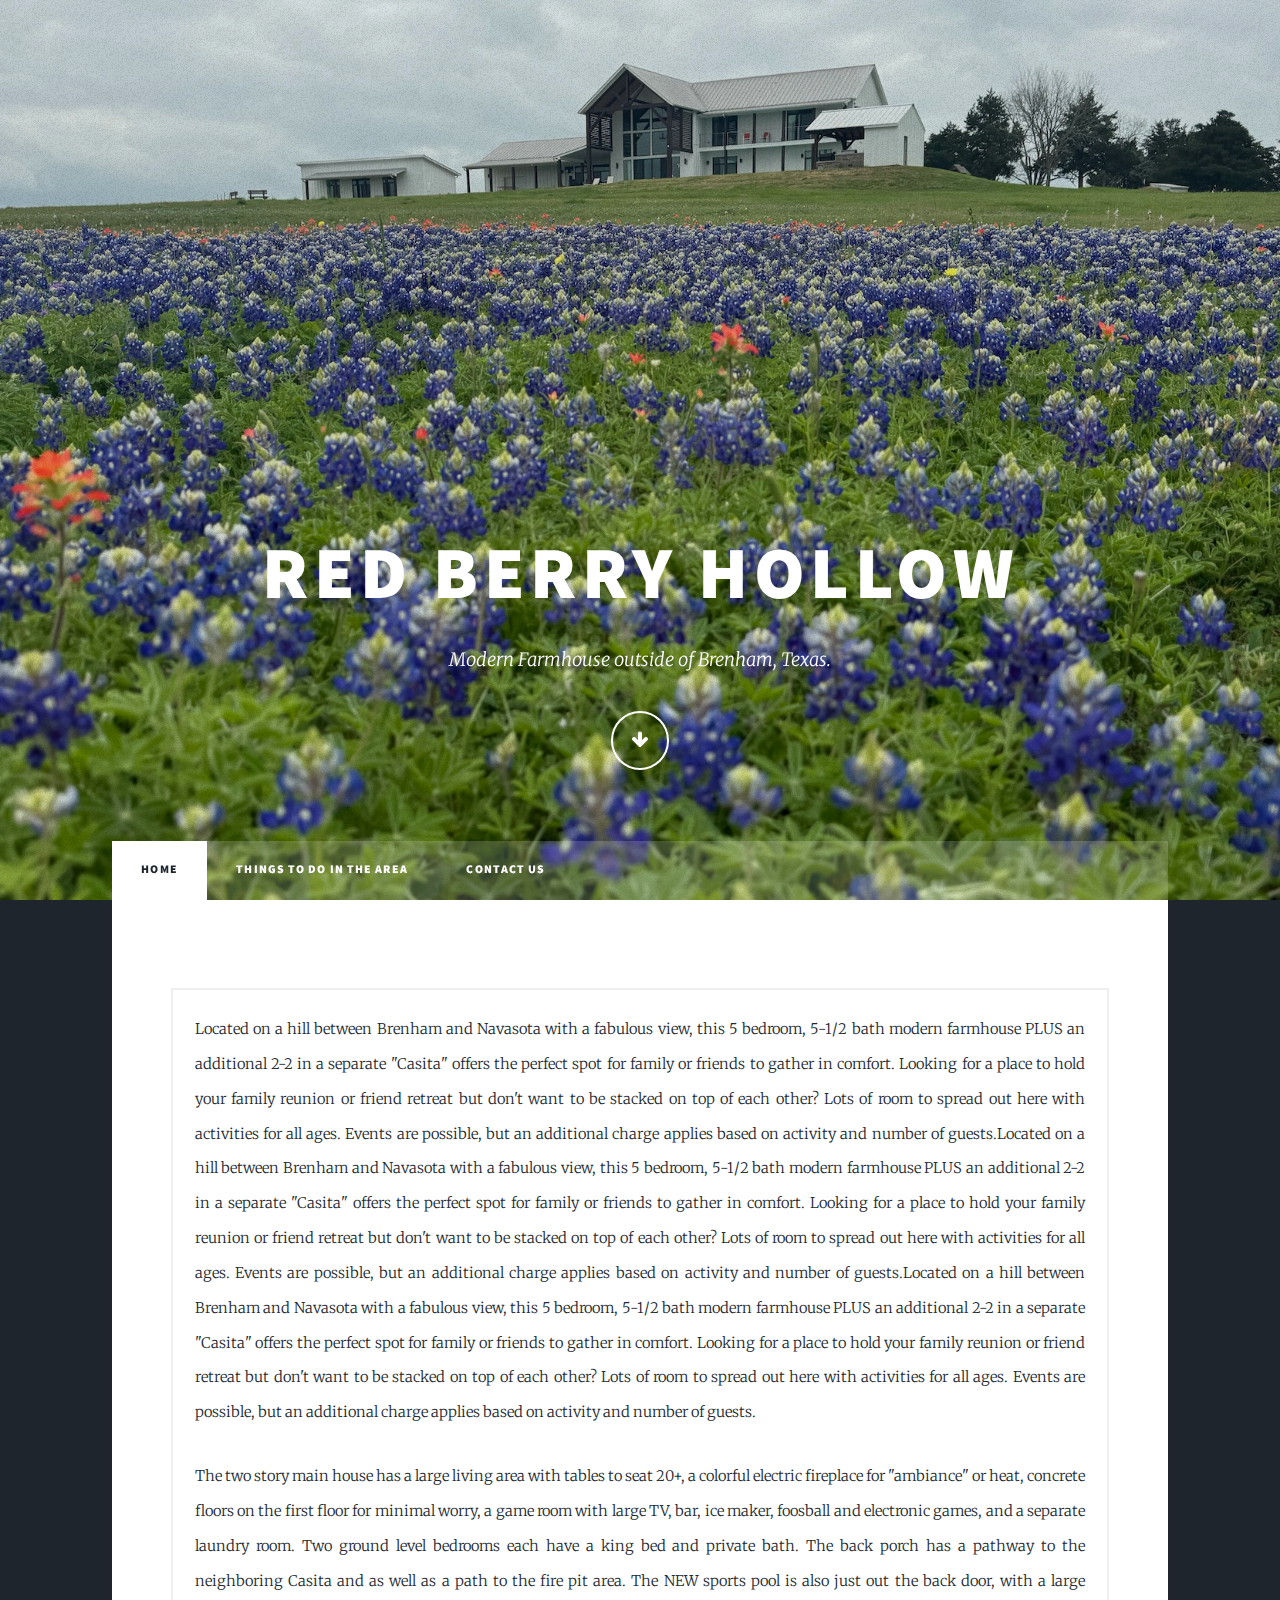
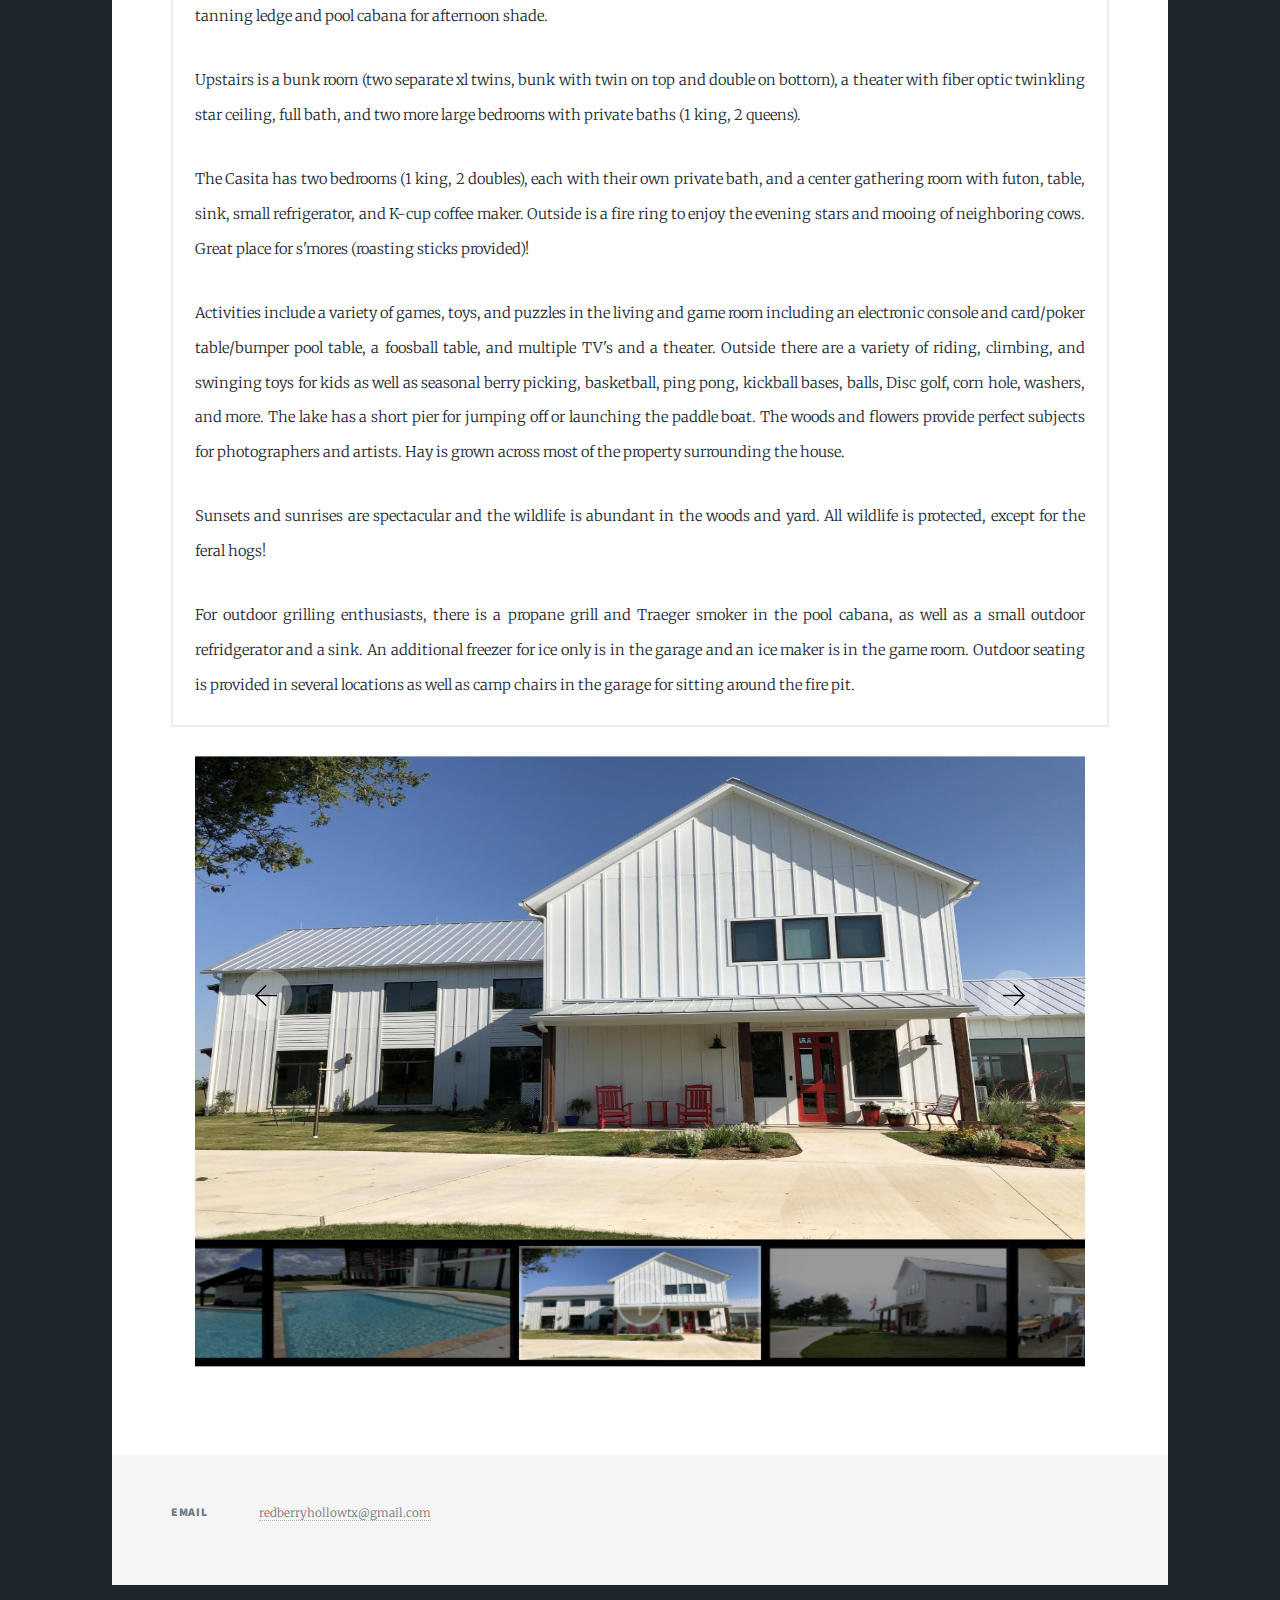
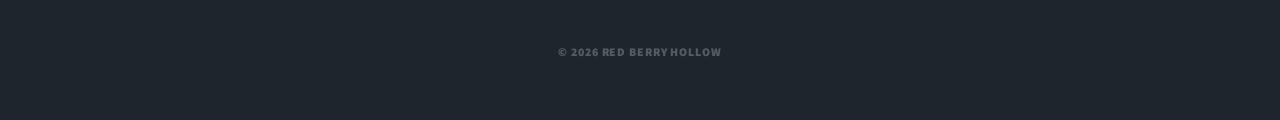
<file: index.html>
<!DOCTYPE HTML>
<!--
	Massively by HTML5 UP
	html5up.net | @ajlkn
	Free for personal and commercial use under the CCA 3.0 license (html5up.net/license)
-->
<html>
	<head>
		<!-- Global site tag (gtag.js) - Google Analytics -->
		<script async src="https://www.googletagmanager.com/gtag/js?id=UA-139003300-1"></script>
		<script>
  window.dataLayer = window.dataLayer || [];
    function gtag(){dataLayer.push(arguments);}
      gtag('js', new Date());

        gtag('config', 'UA-139003300-1');
		</script>
		<title>Red Berry Hollow - Brenham, Texas</title>
		<meta charset="utf-8" />
		<meta name="viewport" content="width=device-width, initial-scale=1, user-scalable=no" />
		<link rel="stylesheet" href="assets/css/main.css" />
		<link rel="stylesheet" href="assets/css/imageslider.css" />
		<noscript><link rel="stylesheet" href="assets/css/noscript.css" /></noscript>
	</head>
	<body class="is-preload">
		<!-- Wrapper -->
			<div id="wrapper" class="fade-in">

				<!-- Intro -->
					<div id="intro">
						<h1>Red Berry Hollow</h1>
						<p>Modern Farmhouse outside of Brenham, Texas.</p>
						<ul class="actions">
							<li><a href="#header" class="button icon solo fa-arrow-down scrolly">Continue</a></li>
						</ul>
					</div>

				<!-- Header -->
					<header id="header">
						<a href="index.html" class="logo">Red Berry Hollow</a>
					</header>

				<!-- Nav -->
					<nav id="nav">
						<ul class="links">
							<li class="active"><a href="index.html">Home</a></li>
							<li><a href="area_links.html">Things to do in the Area</a></li>
							<li><a href="contact_us.html">Contact Us</a></li>
						</ul>
					</nav>

				<!-- Main -->
					<div id="main">
						<!-- Featured Post -->
							<section class="post">
								<div class="box">
									<p>Located on a hill between Brenham and Navasota with a fabulous view, this 5 bedroom, 5-1/2 bath modern farmhouse PLUS an additional 2-2 in a separate "Casita" offers the perfect spot for family or friends to gather in comfort. Looking for a place to hold your family reunion or friend retreat but don't want to be stacked on top of each other? Lots of room to spread out here with activities for all ages. Events are possible, but an additional charge applies based on activity and number of guests.Located on a hill between Brenham and Navasota with a fabulous view, this 5 bedroom, 5-1/2 bath modern farmhouse PLUS an additional 2-2 in a separate "Casita" offers the perfect spot for family or friends to gather in comfort. Looking for a place to hold your family reunion or friend retreat but don't want to be stacked on top of each other? Lots of room to spread out here with activities for all ages. Events are possible, but an additional charge applies based on activity and number of guests.Located on a hill between Brenham and Navasota with a fabulous view, this 5 bedroom, 5-1/2 bath modern farmhouse PLUS an additional 2-2 in a separate "Casita" offers the perfect spot for family or friends to gather in comfort. Looking for a place to hold your family reunion or friend retreat but don't want to be stacked on top of each other? Lots of room to spread out here with activities for all ages. Events are possible, but an additional charge applies based on activity and number of guests.</p>
									<p>The two story main house has a large living area with tables to seat 20+, a colorful electric fireplace for "ambiance" or heat, concrete floors on the first floor for minimal worry, a game room with large TV, bar, ice maker, foosball and electronic games, and a separate laundry room. Two ground level bedrooms each have a king bed and private bath. The back porch has a pathway to the neighboring Casita and as well as a path to the fire pit area. The NEW sports pool is also just out the back door, with a large tanning ledge and pool cabana for afternoon shade.</p>
									<p>Upstairs is a bunk room (two separate xl twins, bunk with twin on top and double on bottom), a theater with fiber optic twinkling star ceiling, full bath, and two more large bedrooms with private baths (1 king, 2 queens).</p>
									<p>The Casita has two bedrooms (1 king, 2 doubles), each with their own private bath, and a center gathering room with futon, table, sink, small refrigerator, and K-cup coffee maker. Outside is a fire ring to enjoy the evening stars and mooing of neighboring cows. Great place for s'mores (roasting sticks provided)!</p>
									<p>Activities include a variety of games, toys, and puzzles in the living and game room including an electronic console and card/poker table/bumper pool table, a foosball table, and multiple TV's and a theater. Outside there are a variety of riding, climbing, and swinging toys for kids as well as seasonal berry picking, basketball, ping pong, kickball bases, balls, Disc golf, corn hole, washers, and more. The lake has a short pier for jumping off or launching the paddle boat. The woods and flowers provide perfect subjects for photographers and artists. Hay is grown across most of the property surrounding the house.</p>
									<p>Sunsets and sunrises are spectacular and the wildlife is abundant in the woods and yard. All wildlife is protected, except for the feral hogs!</p>
									<p>For outdoor grilling enthusiasts, there is a propane grill and Traeger smoker in the pool cabana, as well as a small outdoor refridgerator and a sink. An additional freezer for ice only is in the garage and an ice maker is in the game room. Outdoor seating is provided in several locations as well as camp chairs in the garage for sitting around the fire pit.</p>
								</div>
								<!-- Image Slider -->
								<div id="jssor_1" style="position:relative;margin:0 auto;top:0px;left:0px;width:700px;height:480px;overflow:hidden;visibility:hidden;">
									<!-- Loading Screen -->
									<div data-u="loading" class="jssorl-009-spin" style="position:absolute;top:0px;left:0px;width:100%;height:100%;text-align:center;background-color:rgba(0,0,0,0.7);">
										<img style="margin-top:-19px;position:relative;top:50%;width:38px;height:38px;" src="assets/spin.svg" />
									</div>
									<div data-u="slides" style="cursor:default;position:relative;top:0px;left:0px;width:700px;height:380px;overflow:hidden;">
										<div>
											<img data-u="image" src="images/img1.jpg" />
											<img data-u="thumb" src="images/img1.jpg" />
										</div>
										<div>
											<img data-u="image" src="images/img2.jpg" />
											<img data-u="thumb" src="images/img2.jpg" />
										</div>
										<div>
											<img data-u="image" src="images/img3.jpg" />
											<img data-u="thumb" src="images/img3.jpg" />
										</div>
										<div>
											<img data-u="image" src="images/img4.jpg" />
											<img data-u="thumb" src="images/img4.jpg" />
										</div>
										<div>
											<img data-u="image" src="images/img5.jpg" />
											<img data-u="thumb" src="images/img5.jpg" />
										</div>
										<div>
											<img data-u="image" src="images/img6.jpg" />
											<img data-u="thumb" src="images/img6.jpg" />
										</div>
										<div>
											<img data-u="image" src="images/img7.jpg" />
											<img data-u="thumb" src="images/img7.jpg" />
										</div>
										<div>
											<img data-u="image" src="images/img8.jpg" />
											<img data-u="thumb" src="images/img8.jpg" />
										</div>
										<div>
											<img data-u="image" src="images/img9.jpg" />
											<img data-u="thumb" src="images/img9.jpg" />
										</div>
										<div>
											<img data-u="image" src="images/img10.jpg" />
											<img data-u="thumb" src="images/img10.jpg" />
										</div>
										<div>
											<img data-u="image" src="images/img11.jpg" />
											<img data-u="thumb" src="images/img11.jpg" />
										</div>
										<div>
											<img data-u="image" src="images/img12.jpg" />
											<img data-u="thumb" src="images/img12.jpg" />
										</div>
										<div>
											<img data-u="image" src="images/img13.jpg" />
											<img data-u="thumb" src="images/img13.jpg" />
										</div>
										<div>
											<img data-u="image" src="images/img14.jpg" />
											<img data-u="thumb" src="images/img14.jpg" />
										</div>
										<div>
											<img data-u="image" src="images/img15.jpg" />
											<img data-u="thumb" src="images/img15.jpg" />
										</div>
										<div>
											<img data-u="image" src="images/img16.jpg" />
											<img data-u="thumb" src="images/img16.jpg" />
										</div>
										<div>
											<img data-u="image" src="images/img17.jpg" />
											<img data-u="thumb" src="images/img17.jpg" />
										</div>
										<div>
											<img data-u="image" src="images/img18.jpg" />
											<img data-u="thumb" src="images/img18.jpg" />
										</div>
										<div>
											<img data-u="image" src="images/img19.jpg" />
											<img data-u="thumb" src="images/img19.jpg" />
										</div>
										<div>
											<img data-u="image" src="images/img20.jpg" />
											<img data-u="thumb" src="images/img20.jpg" />
										</div>
										<div>
											<img data-u="image" src="images/img21.jpg" />
											<img data-u="thumb" src="images/img21.jpg" />
										</div>
										<div>
											<img data-u="image" src="images/img22.jpg" />
											<img data-u="thumb" src="images/img22.jpg" />
										</div>
										<div>
											<img data-u="image" src="images/img23.jpg" />
											<img data-u="thumb" src="images/img23.jpg" />
										</div>
										<div>
											<img data-u="image" src="images/img24.jpg" />
											<img data-u="thumb" src="images/img24.jpg" />
										</div>
										<div>
											<img data-u="image" src="images/img27.jpg" />
											<img data-u="thumb" src="images/img27.jpg" />
										</div>
										<div>
											<img data-u="image" src="images/img28.jpg" />
											<img data-u="thumb" src="images/img28.jpg" />
										</div>
									</div>
									<!-- Thumbnail Navigator -->
									<div data-u="thumbnavigator" class="jssort101" style="position:absolute;left:0px;bottom:0px;width:980px;height:100px;background-color:#000;" data-autocenter="1" data-scale-bottom="0.75">
									<div data-u="slides">
									<div data-u="prototype" class="p" style="width:190px;height:90px;">
									<div data-u="thumbnailtemplate" class="t"></div>
									<svg viewbox="0 0 16000 16000" class="cv">
									<circle class="a" cx="8000" cy="8000" r="3238.1"></circle>
									<line class="a" x1="6190.5" y1="8000" x2="9809.5" y2="8000"></line>
									<line class="a" x1="8000" y1="9809.5" x2="8000" y2="6190.5"></line>
									</svg>
									</div>
									</div>
									</div>
									<!-- Arrow Navigator -->
									<div data-u="arrowleft" class="jssora106" style="width:55px;height:55px;top:162px;left:30px;" data-scale="0.75">
									<svg viewbox="0 0 16000 16000" style="position:absolute;top:0;left:0;width:100%;height:100%;">
									<circle class="c" cx="8000" cy="8000" r="6260.9"></circle>
									<polyline class="a" points="7930.4,5495.7 5426.1,8000 7930.4,10504.3 "></polyline>
									<line class="a" x1="10573.9" y1="8000" x2="5426.1" y2="8000"></line>
									</svg>
									</div>
									<div data-u="arrowright" class="jssora106" style="width:55px;height:55px;top:162px;right:30px;" data-scale="0.75">
									<svg viewbox="0 0 16000 16000" style="position:absolute;top:0;left:0;width:100%;height:100%;">
									<circle class="c" cx="8000" cy="8000" r="6260.9"></circle>
									<polyline class="a" points="8069.6,5495.7 10573.9,8000 8069.6,10504.3 "></polyline>
									<line class="a" x1="5426.1" y1="8000" x2="10573.9" y2="8000"></line>
									</svg>
									</div>
									</div>
								<ul class="actions special">
								</ul>
							</section>
					</div>
				<!-- Footer -->
					<footer id="footer">
						<section class="split contact">
							<section>
								<h3>Email</h3>
								<p><a href="mailto:redberryhollowtx@gmail.com?subject=redberryhollow.com Website Question!" target="_blank">redberryhollowtx@gmail.com</a></p>
							</section>
						</section>
					</footer>

				<!-- Copyright -->
				<div id="copyright">
				</div>

			</div>

			<!-- Scripts -->
			<script>
				const paragraph = `
				<ul><li>&copy; ${new Date().getFullYear()} Red Berry Hollow</li></ul>
			`;

				document.getElementById('copyright').innerHTML = paragraph;
			</script>
			<script src="assets/js/jquery.min.js"></script>
			<script src="assets/js/jquery.scrollex.min.js"></script>
			<script src="assets/js/jquery.scrolly.min.js"></script>
			<script src="assets/js/browser.min.js"></script>
			<script src="assets/js/breakpoints.min.js"></script>
			<script src="assets/js/util.js"></script>
			<script src="assets/js/main.js"></script>
			<script src="assets/js/imgslider.js"></script>
			<script type="text/javascript">jssor_1_slider_init();</script>
	</body>
</html>
</file>
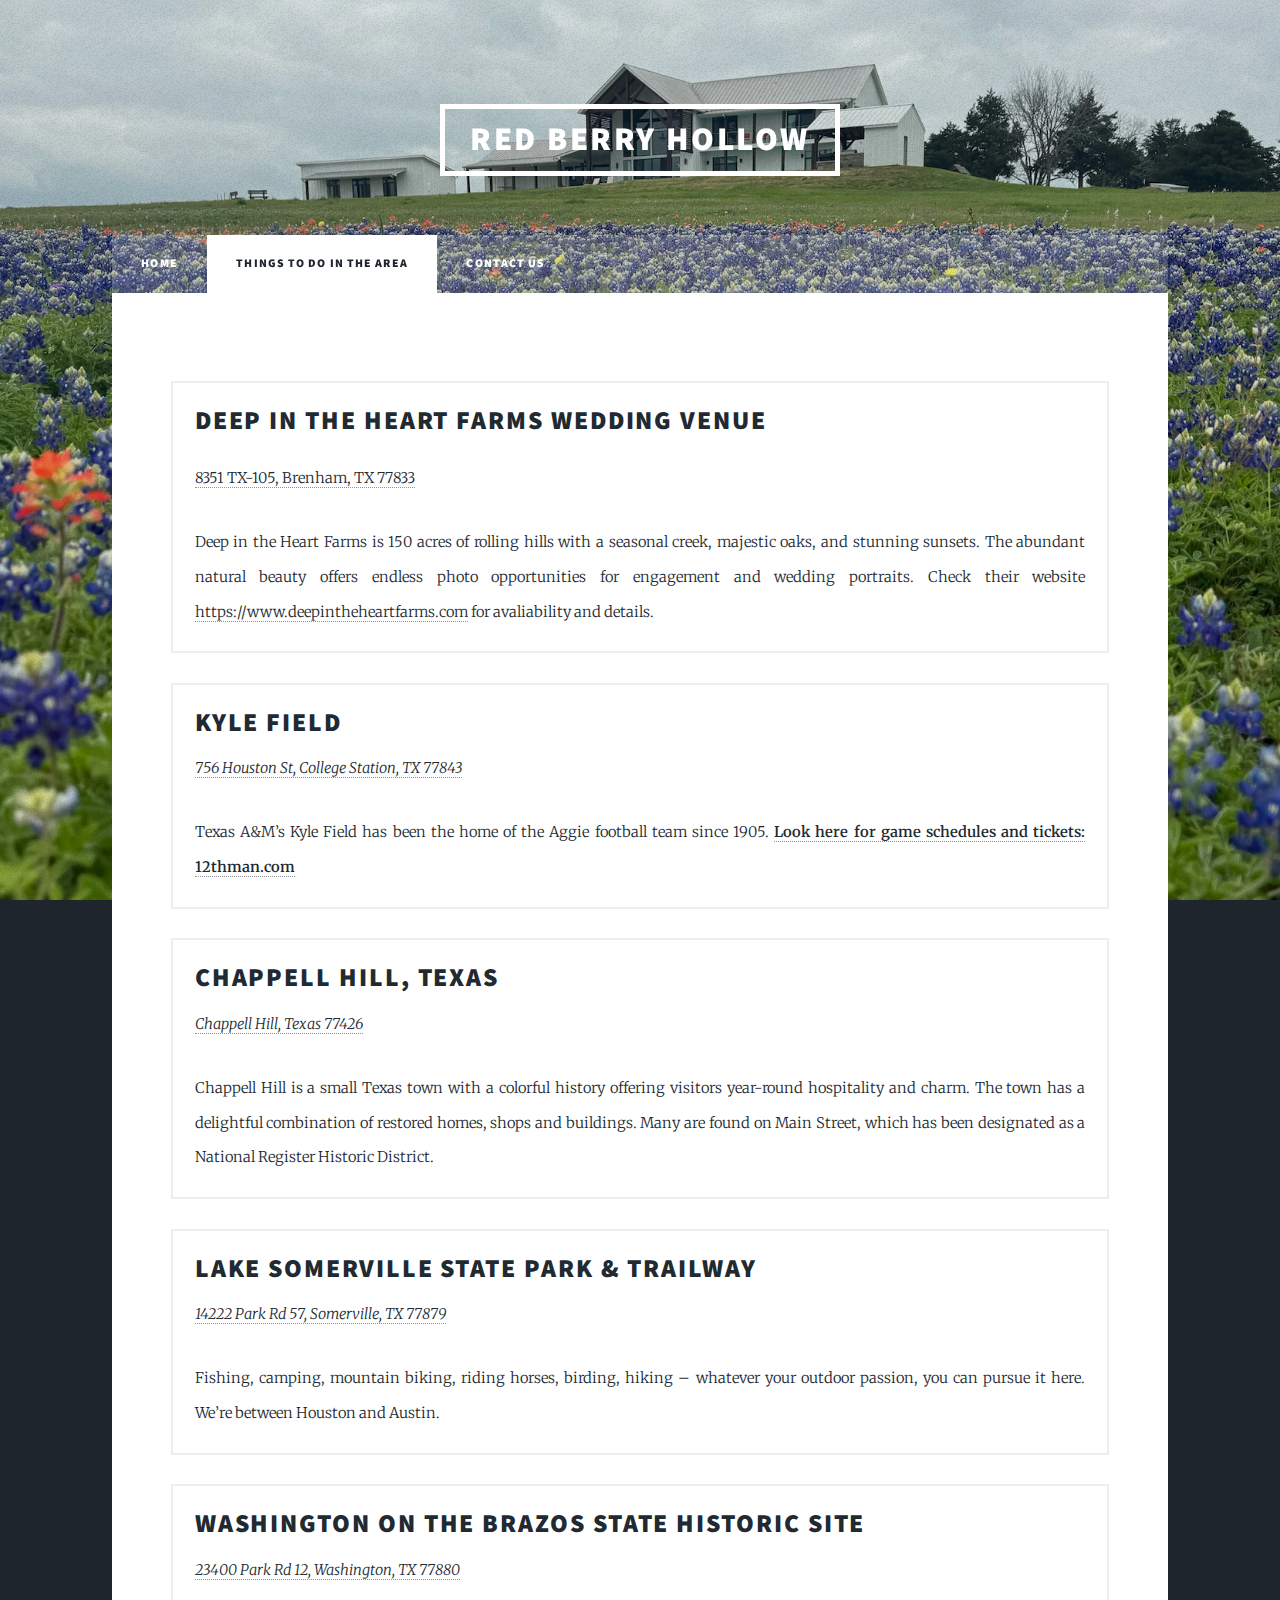
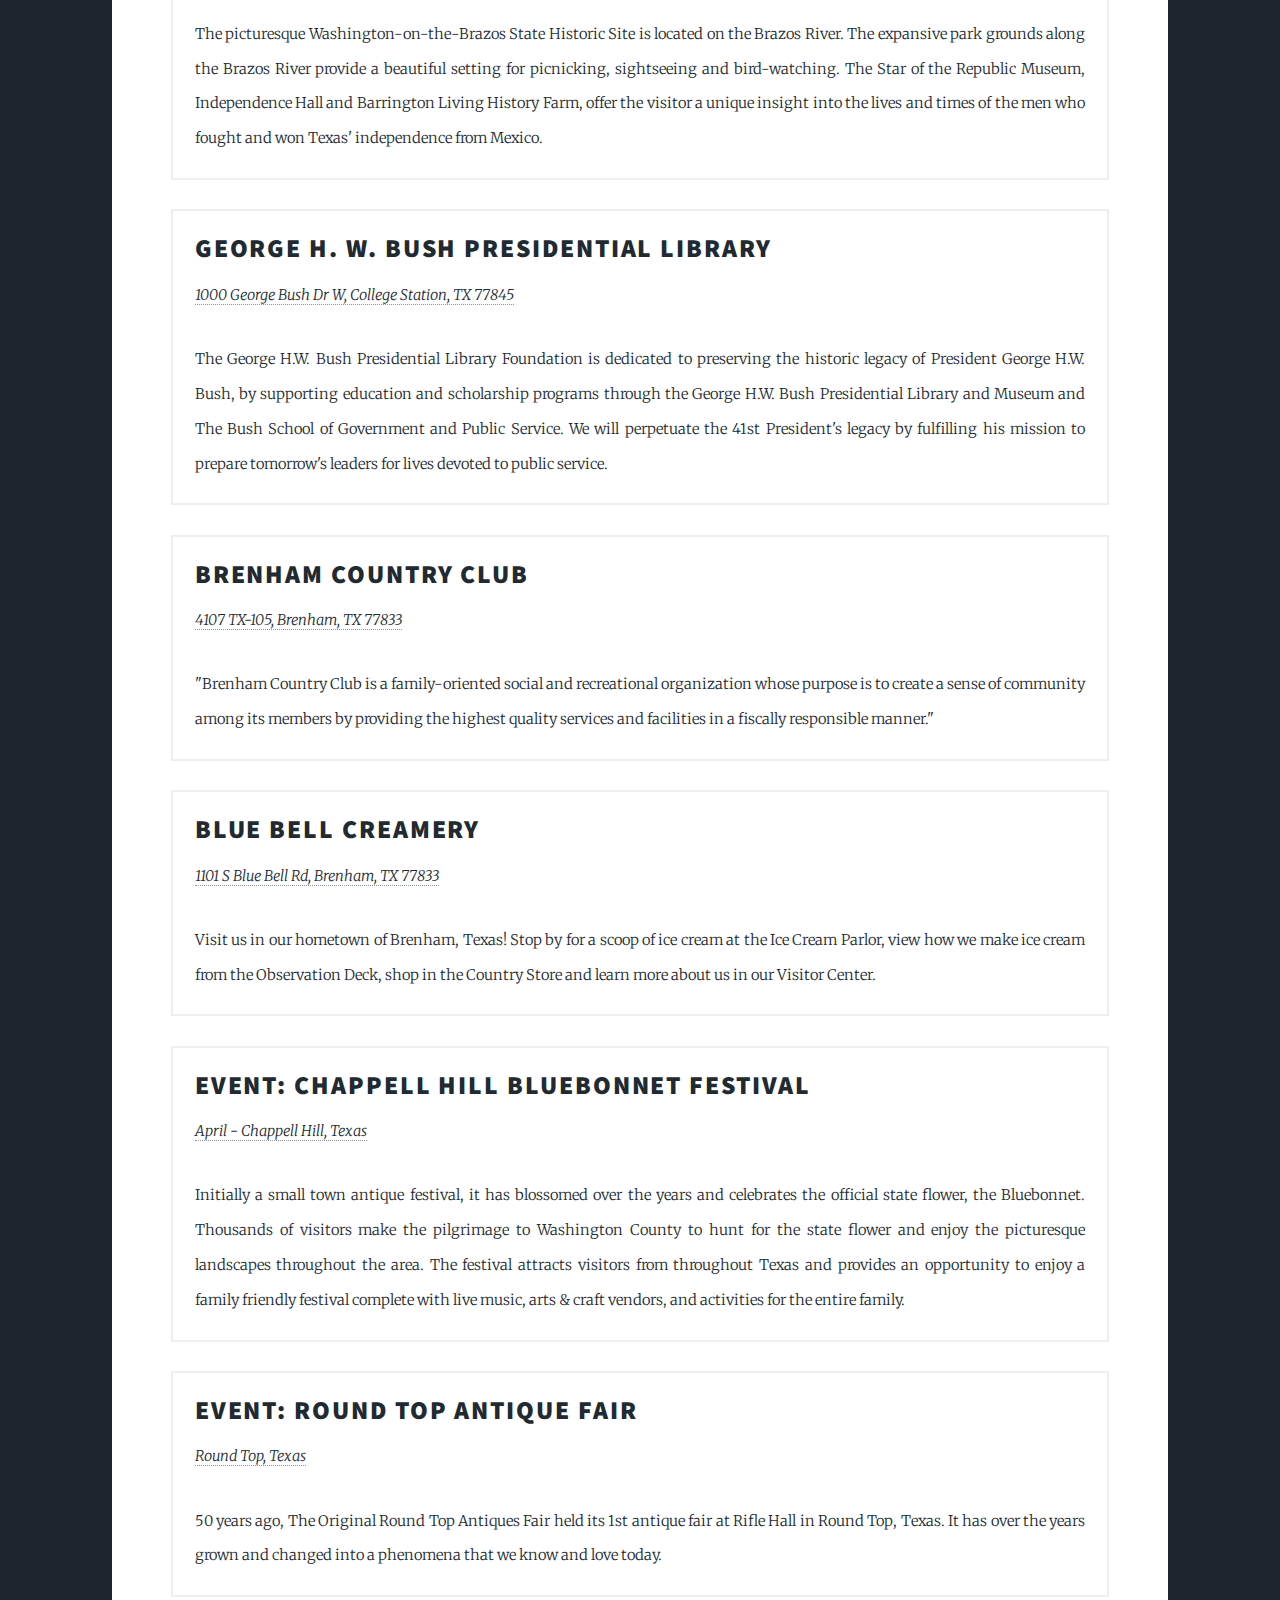
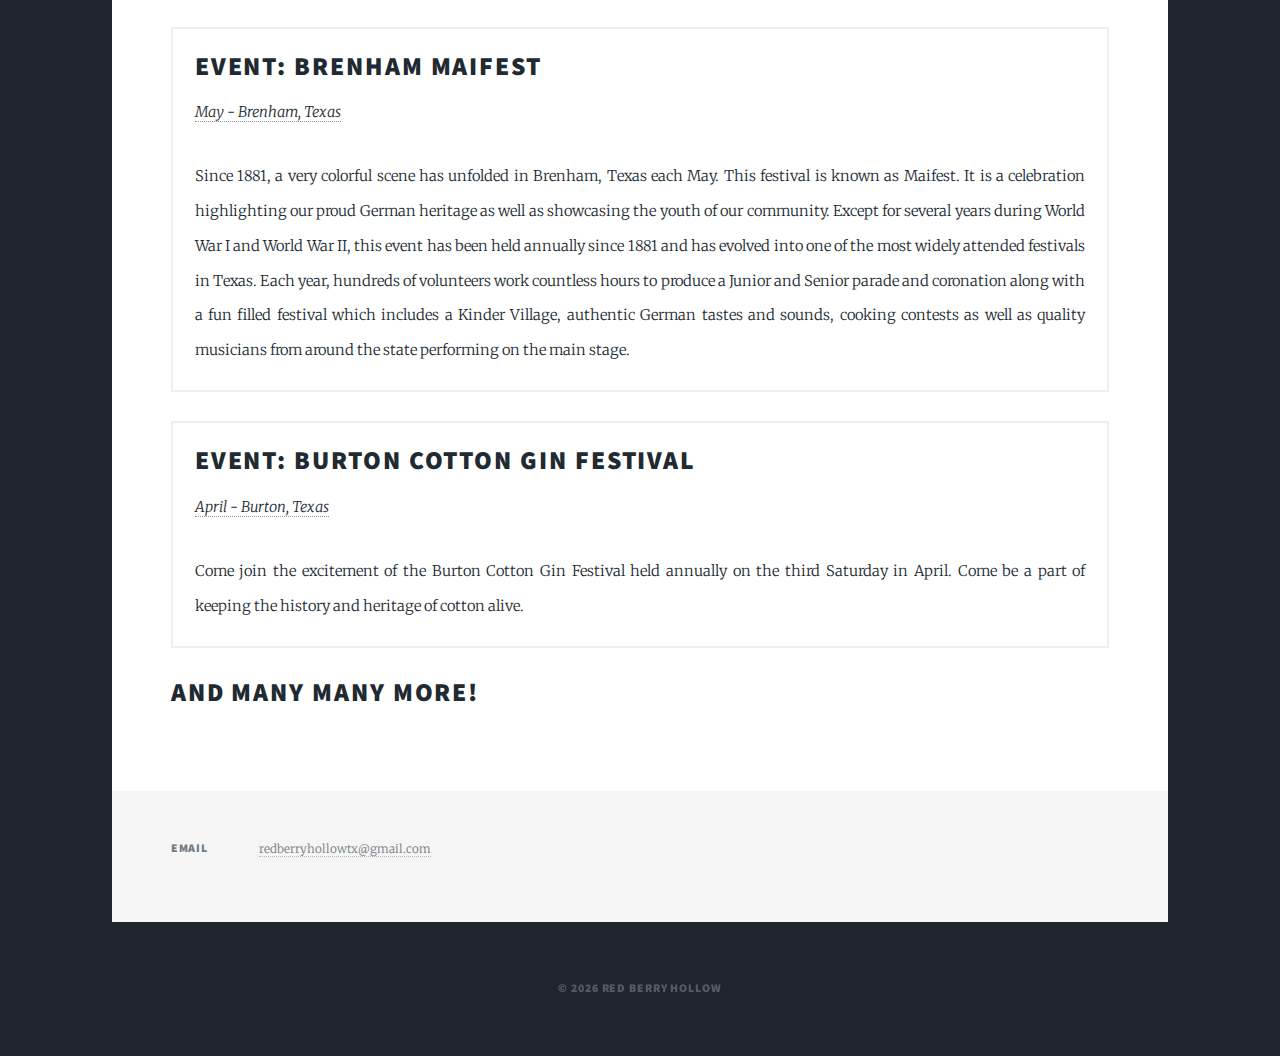
<file: area_links.html>
<!DOCTYPE HTML>
<!--
	Massively by HTML5 UP
	html5up.net | @ajlkn
	Free for personal and commercial use under the CCA 3.0 license (html5up.net/license)
-->
<html>
	<head>
		<!-- Global site tag (gtag.js) - Google Analytics -->
		<script async src="https://www.googletagmanager.com/gtag/js?id=UA-139003300-1"></script>
		<script>
  window.dataLayer = window.dataLayer || [];
    function gtag(){dataLayer.push(arguments);}
      gtag('js', new Date());

        gtag('config', 'UA-139003300-1');
		</script>
		<title>Red Berry Hollow - Things to Do in Pagosa Springs, CO</title>
		<meta charset="utf-8" />
		<meta name="viewport" content="width=device-width, initial-scale=1, user-scalable=no" />
		<link rel="stylesheet" href="assets/css/main.css" />
		<link rel="stylesheet" href="assets/css/imageslider.css" />
		<noscript><link rel="stylesheet" href="assets/css/noscript.css" /></noscript>
	</head>
	<body class="is-preload">
		<!-- Wrapper -->
			<div id="wrapper">

				<!-- Header -->
					<header id="header">
						<a href="index.html" class="logo">Red Berry Hollow</a>
					</header>

				<!-- Nav -->
					<nav id="nav">
						<ul class="links">
							<li><a href="index.html">Home</a></li>
							<li class="active"><a href="area_links.html">Things to do in the Area</a></li>
							<li><a href="contact_us.html">Contact Us</a></li>
						</ul>
					</nav>

				<!-- Main -->
					<div id="main">
						<section class="post">
							<div class="box">
								<headers>
									<h2>Deep in the Heart Farms Wedding Venue</h2>
									<p><a href="https://goo.gl/maps/AEvN2h5k7bwitKtk8" target="_blank">8351 TX-105, Brenham, TX 77833</a></p>
								</headers>
								<p>Deep in the Heart Farms is 150 acres of rolling hills with a seasonal creek, majestic oaks, and stunning sunsets. The abundant natural beauty offers endless photo opportunities for engagement and wedding portraits. Check their website <a href="https://www.deepintheheartfarms.com/" target="_blank">https://www.deepintheheartfarms.com</a> for avaliability and details.</p>
							</div>
							<div class="box">
								<header>
									<h2>Kyle Field</h2>
									<p><a href="https://goo.gl/maps/vsmq7drT9NE2" target="_blank">756 Houston St, College Station, TX 77843</a></p>
								</header>
								<p>Texas A&M’s Kyle Field has been the home of the Aggie football team since 1905. <a href="http://12thman.com/footballtickets"><b>Look here for game schedules and tickets: 12thman.com</b></a></p>
							</div>
							<div class="box">
								<header>
									<h2>Chappell Hill, Texas</h2>
									<p><a href="https://goo.gl/maps/rWGyviuYD9z" target="_blank">Chappell Hill, Texas 77426</a></p>
								</header>
								<p>Chappell Hill is a small Texas town with a colorful history offering visitors year-round hospitality and charm. The town has a delightful combination of restored homes, shops and buildings.  Many are found on Main Street, which has been designated as a National Register Historic District.</p>
							</div>
							<div class="box">
								<header>
									<h2>Lake Somerville State Park & Trailway</h2>
									<p><a href="https://goo.gl/maps/6fUQktqVmuD2" target="_blank">14222 Park Rd 57, Somerville, TX 77879</a></p>
								</header>
								<p>Fishing, camping, mountain biking, riding horses, birding, hiking – whatever your outdoor passion, you can pursue it here. We’re between Houston and Austin.</p>
							</div>
							<div class="box">
								<header>
									<h2>Washington on the Brazos State Historic Site</h2>
									<p><a href="https://goo.gl/maps/Uw2fjTG8uFG2" target="_blank">23400 Park Rd 12, Washington, TX 77880</a></p>
								</header>
								<p>The picturesque Washington-on-the-Brazos State Historic Site is located on the Brazos River. The expansive park grounds along the Brazos River provide a beautiful setting for picnicking, sightseeing and bird-watching. The Star of the Republic Museum, Independence Hall and Barrington Living History Farm, offer the visitor a unique insight into the lives and times of the men who fought and won Texas' independence from Mexico.</p>
							</div>
							<div class="box">
								<header>
									<h2> George H. W. Bush Presidential Library</h2>
									<p><a href="https://goo.gl/maps/nfGdkcRiXa52" target="_blank">1000 George Bush Dr W, College Station, TX 77845</a></p>
								</header>
								<p>The George H.W. Bush Presidential Library Foundation is dedicated to preserving the historic legacy of President George H.W. Bush, by supporting education and scholarship programs through the George H.W. Bush Presidential Library and Museum and The Bush School of Government and Public Service. We will perpetuate the 41st President's legacy by fulfilling his mission to prepare tomorrow's leaders for lives devoted to public service.</p>
							</div>
							<div class="box">
								<header>
									<h2>Brenham Country Club</h2>
									<p><a href="https://goo.gl/maps/n2UeN9RxmdU2" target="_blank">4107 TX-105, Brenham, TX 77833</a></p>
								</header>
								<p>"Brenham Country Club is a family-oriented social and recreational organization whose purpose is to create a sense of community among its members by providing the highest quality services and facilities in a fiscally responsible manner." </p>
							</div>
							<div class="box">
								<header>
									<h2>Blue Bell Creamery</h2>
									<p><a href="https://goo.gl/maps/nMhHVy4kwHr" target="_blank">1101 S Blue Bell Rd, Brenham, TX 77833</a></p>
								</header>
								<p>Visit us in our hometown of Brenham, Texas! Stop by for a scoop of ice cream at the Ice Cream Parlor, view how we make ice cream from the Observation Deck, shop in the Country Store and learn more about us in our Visitor Center.</p>
							</div>
							<div class="box">
								<header>
									<h2>Event: Chappell Hill Bluebonnet Festival</h2>
									<p><a href="https://chappellhillhistoricalsociety.com/bluebonnet-festival/" target="_blank">April - Chappell Hill, Texas</a></p>
								</header>
								<p>Initially a small town antique festival, it has blossomed over the years and celebrates the official state flower, the Bluebonnet. Thousands of visitors make the pilgrimage to Washington County to hunt for the state flower and enjoy the picturesque landscapes throughout the area. The festival attracts visitors from throughout Texas and provides an opportunity to enjoy a family friendly festival complete with live music, arts & craft vendors, and activities for the entire family.</p>
							</div>
							<div class="box">
								<header>
									<h2>Event: Round Top Antique Fair</h2>
									<p><a href="http://www.roundtoptexasantiques.com/" target="_blank">Round Top, Texas</a></p>
								</header>
								<p>50 years ago, The Original Round Top Antiques Fair held its 1st antique fair at Rifle Hall in Round Top, Texas. It has over the years grown and changed into a phenomena that we know and love today.</p>
							</div>
							<div class="box">
								<header>
									<h2>Event: Brenham Maifest</h2>
									<p><a href="http://www.maifest.org/" target="_blank">May - Brenham, Texas</a></p>
								</header>
								<p>Since 1881, a very colorful scene has unfolded in Brenham, Texas each May. This festival is known as Maifest. It is a celebration highlighting our proud German heritage as well as showcasing the youth of our community. Except for several years during World War I and World War II, this event has been held annually since 1881 and has evolved into one of the most widely attended festivals in Texas. Each year, hundreds of volunteers work countless hours to produce a Junior and Senior parade and coronation along with a fun filled festival which includes a Kinder Village, authentic German tastes and sounds, cooking contests as well as quality musicians from around the state performing on the main stage.</p>
							</div>
							<div class="box">
								<header>
									<h2>Event: Burton Cotton Gin Festival</h2>
									<p><a href="https://www.texascottonginmuseum.org/events.html" target="_blank">April - Burton, Texas</a></p>
								</header>
								<p>Come join the excitement of the Burton Cotton Gin Festival held annually on the third Saturday in April. Come be a part of keeping the history and heritage of cotton alive.</p>
							</div>
							<h2>And MANY MANY MORE!</h2>
						</section>
					</div>
				<!-- Footer -->
					<footer id="footer">
						<section class="split contact">
							<section>
								<h3>Email</h3>
								<p><a href="mailto:redberryhollowtx@gmail.com?subject=redberryhollow.com Website Question!" target="_blank">redberryhollowtx@gmail.com</a></p>
							</section>
						</section>
					</footer>

				<!-- Copyright -->
				<div id="copyright">
				</div>

			</div>

			<!-- Scripts -->
			<script>
				const paragraph = `
				<ul><li>&copy; ${new Date().getFullYear()} Red Berry Hollow</li></ul>
			`;

				document.getElementById('copyright').innerHTML = paragraph;
			</script>
			<script src="assets/js/jquery.min.js"></script>
			<script src="assets/js/jquery.scrollex.min.js"></script>
			<script src="assets/js/jquery.scrolly.min.js"></script>
			<script src="assets/js/browser.min.js"></script>
			<script src="assets/js/breakpoints.min.js"></script>
			<script src="assets/js/util.js"></script>
			<script src="assets/js/main.js"></script>
			<script src="assets/js/imgslider.js"></script>
			<script type="text/javascript">jssor_1_slider_init();</script>
	</body>
</html>
</file>
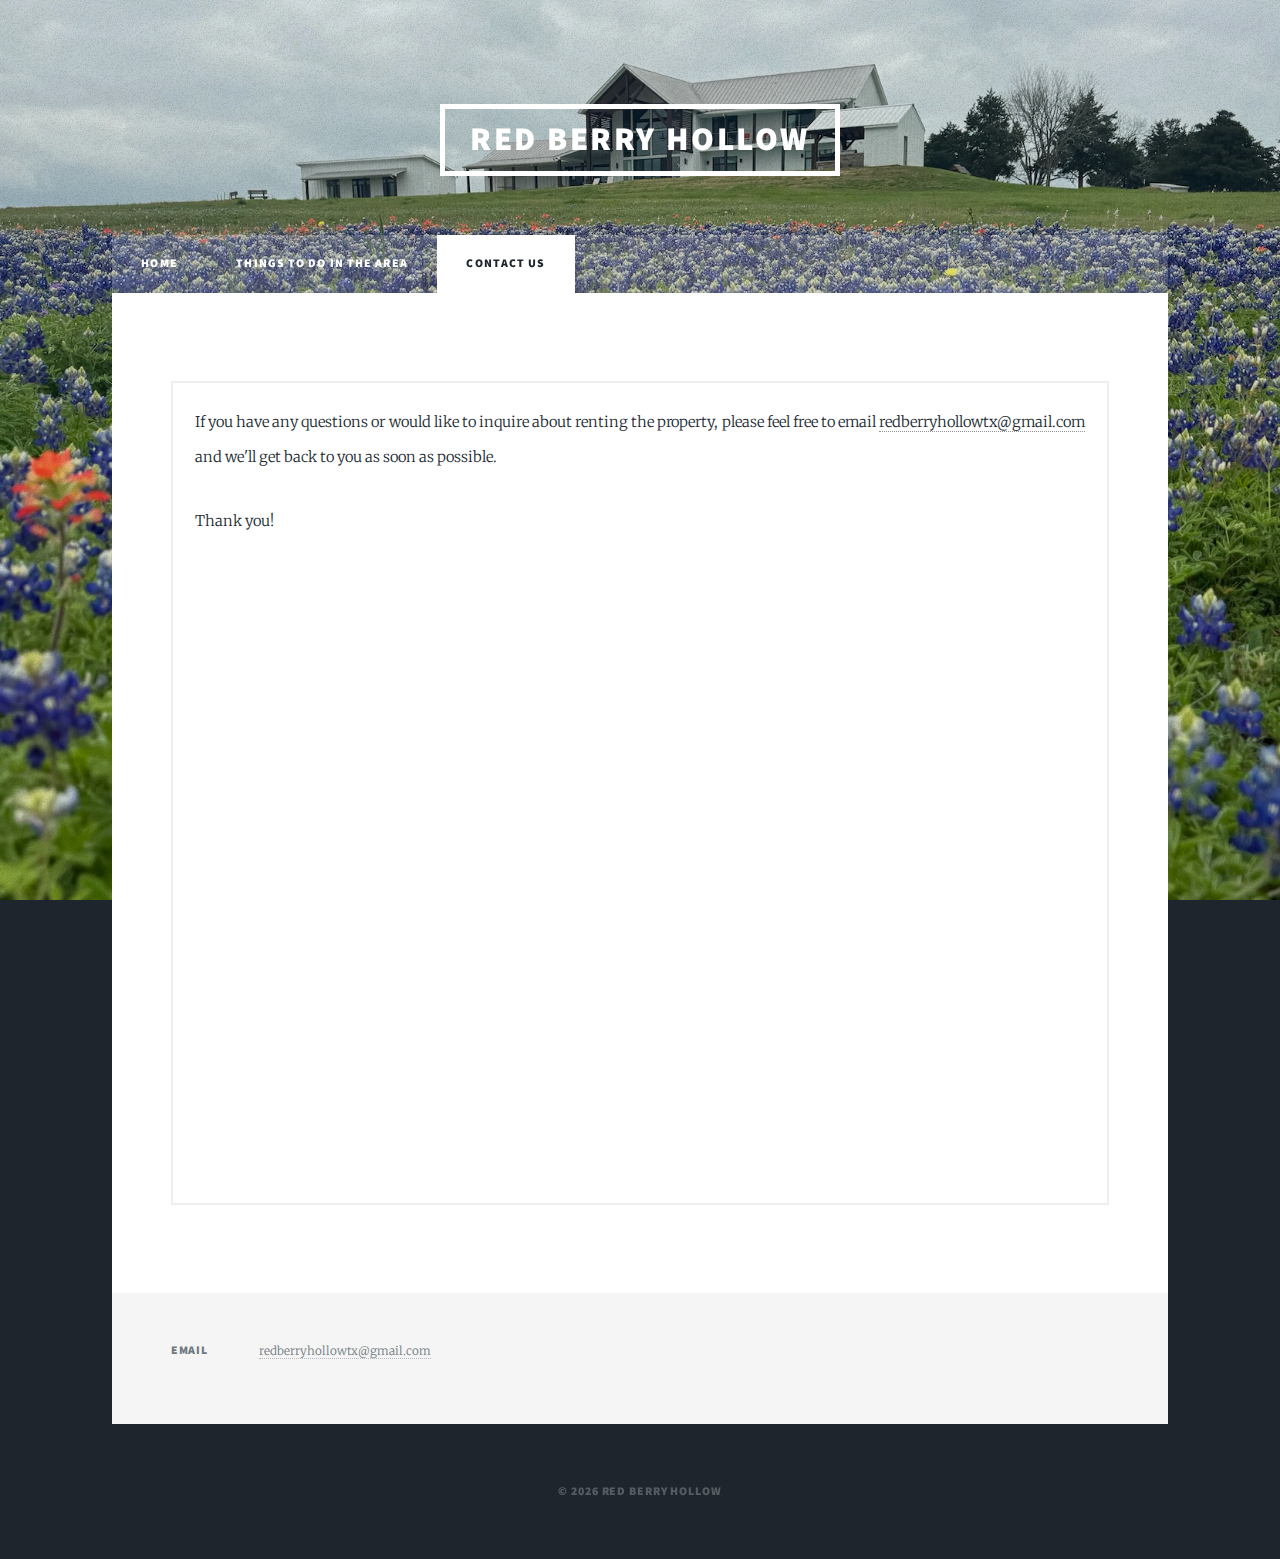
<file: contact_us.html>
<!DOCTYPE HTML>
<!--
	Massively by HTML5 UP
	html5up.net | @ajlkn
	Free for personal and commercial use under the CCA 3.0 license (html5up.net/license)
-->
<html>
	<head>
		<!-- Global site tag (gtag.js) - Google Analytics -->
		<script async src="https://www.googletagmanager.com/gtag/js?id=UA-139003300-1"></script>
		<script>
  window.dataLayer = window.dataLayer || [];
    function gtag(){dataLayer.push(arguments);}
      gtag('js', new Date());

        gtag('config', 'UA-139003300-1');
		</script>
		<title>Red Berry Hollow - Contact Us</title>
		<meta charset="utf-8" />
		<meta name="viewport" content="width=device-width, initial-scale=1, user-scalable=no" />
		<link rel="stylesheet" href="assets/css/main.css" />
		<link rel="stylesheet" href="assets/css/imageslider.css" />
		<noscript><link rel="stylesheet" href="assets/css/noscript.css" /></noscript>
	</head>
	<body class="is-preload">
		<!-- Wrapper -->
			<div id="wrapper">

				<!-- Header -->
					<header id="header">
						<a href="index.html" class="logo">Red Berry Hollow</a>
					</header>

				<!-- Nav -->
					<nav id="nav">
						<ul class="links">
							<li><a href="index.html">Home</a></li>
							<li><a href="area_links.html">Things to do in the Area</a></li>
							<li class="active"><a href="contact_us.html">Contact Us</a></li>
						</ul>
					</nav>

				<!-- Main -->
					<div id="main">
						<section class="post">
							<div class="box">
								<p>If you have any questions or would like to inquire about renting the property, please feel free to email <a href="mailto:redberryhollowtx@gmail.com?subject=RedBerryHollow.com Website Contact" target="_blank">redberryhollowtx@gmail.com</a> and we'll get back to you as soon as possible.</p>
								<p>Thank you!</p>
								<iframe src="https://www.google.com/maps/embed?pb=!1m18!1m12!1m3!1d1251.3083952904942!2d-96.24502876767946!3d30.260908566369036!2m3!1f0!2f0!3f0!3m2!1i1024!2i768!4f13.1!3m3!1m2!1s0x8646a4c8485ec68b%3A0x2ec3d634573d88b1!2s11209+Whitman+Rd%2C+Brenham%2C+TX+77833!5e1!3m2!1sen!2sus!4v1548370867436" width="800" height="600" frameborder="0" style="border:0" allowfullscreen></iframe>
							</div>
						</section>
					</div>
				<!-- Footer -->
					<footer id="footer">
						<section class="split contact">
							<section>
								<h3>Email</h3>
								<p><a href="mailto:redberryhollowtx@gmail.com?subject=redberryhollow.com Website Question!" target="_blank">redberryhollowtx@gmail.com</a></p>
							</section>
						</section>
					</footer>

				<!-- Copyright -->
				<div id="copyright">
				</div>

			</div>

			<!-- Scripts -->
			<script>
				const paragraph = `
				<ul><li>&copy; ${new Date().getFullYear()} Red Berry Hollow</li></ul>
			`;

				document.getElementById('copyright').innerHTML = paragraph;
			</script>
			<script src="assets/js/jquery.min.js"></script>
			<script src="assets/js/jquery.scrollex.min.js"></script>
			<script src="assets/js/jquery.scrolly.min.js"></script>
			<script src="assets/js/browser.min.js"></script>
			<script src="assets/js/breakpoints.min.js"></script>
			<script src="assets/js/util.js"></script>
			<script src="assets/js/main.js"></script>
			<script src="assets/js/imgslider.js"></script>
			<script type="text/javascript">jssor_1_slider_init();</script>
	</body>
</html>
</file>
<file: assets/css/imageslider.css>
.jssorl-009-spin img{animation-name:jssorl-009-spin;animation-duration:1.6s;animation-iteration-count:infinite;animation-timing-function:linear}@keyframes jssorl-009-spin{from{transform:rotate(0);}to{transform:rotate(360deg);}}.jssora106{display:block;position:absolute;cursor:pointer}.jssora106 .c{fill:#fff;opacity:.3}.jssora106 .a{fill:none;stroke:#000;stroke-width:350;stroke-miterlimit:10}.jssora106:hover .c{opacity:.5}.jssora106:hover .a{opacity:.8}.jssora106.jssora106dn .c{opacity:.2}.jssora106.jssora106dn .a{opacity:1}.jssora106.jssora106ds{opacity:.3;pointer-events:none}.jssort101 .p{position:absolute;top:0;left:0;box-sizing:border-box;background:#000}.jssort101 .p .cv{position:relative;top:0;left:0;width:100%;height:100%;border:2px solid #000;box-sizing:border-box;z-index:1}.jssort101 .a{fill:none;stroke:#fff;stroke-width:400;stroke-miterlimit:10;visibility:hidden}.jssort101 .p:hover .cv,.jssort101 .p.pdn .cv{border:none;border-color:transparent}.jssort101 .p:hover{padding:2px}.jssort101 .p:hover .cv{background-color:rgba(0,0,0,6);opacity:.35}.jssort101 .p:hover.pdn{padding:0}.jssort101 .p:hover.pdn .cv{border:2px solid #fff;background:none;opacity:.35}.jssort101 .pav .cv{border-color:#fff;opacity:.35}.jssort101 .pav .a,.jssort101 .p:hover .a{visibility:visible}.jssort101 .t{position:absolute;top:0;left:0;width:100%;height:100%;border:none;opacity:.6}.jssort101 .pav .t,.jssort101 .p:hover .t{opacity:1}
</file>
<file: assets/css/main.css>
@import url(font-awesome.min.css);
@import url("https://fonts.googleapis.com/css?family=Merriweather:300,700,300italic,700italic|Source+Sans+Pro:900");

/*
	Massively by HTML5 UP
	html5up.net | @ajlkn
	Free for personal and commercial use under the CCA 3.0 license (html5up.net/license)
*/

html, body, div, span, applet, object,
iframe, h1, h2, h3, h4, h5, h6, p, blockquote,
pre, a, abbr, acronym, address, big, cite,
code, del, dfn, em, img, ins, kbd, q, s, samp,
small, strike, strong, sub, sup, tt, var, b,
u, i, center, dl, dt, dd, ol, ul, li, fieldset,
form, label, legend, table, caption, tbody,
tfoot, thead, tr, th, td, article, aside,
canvas, details, embed, figure, figcaption,
footer, header, hgroup, menu, nav, output, ruby,
section, summary, time, mark, audio, video {
	margin: 0;
	padding: 0;
	border: 0;
	font-size: 100%;
	font: inherit;
	vertical-align: baseline;}

article, aside, details, figcaption, figure,
footer, header, hgroup, menu, nav, section {
	display: block;}

body {
	line-height: 1;
}

ol, ul {
	list-style: none;
}

blockquote, q {
	quotes: none;
}

	blockquote:before, blockquote:after, q:before, q:after {
		content: '';
		content: none;
	}

table {
	border-collapse: collapse;
	border-spacing: 0;
}

body {
	-webkit-text-size-adjust: none;
}

mark {
	background-color: transparent;
	color: inherit;
}

input::-moz-focus-inner {
	border: 0;
	padding: 0;
}

input, select, textarea {
	-moz-appearance: none;
	-webkit-appearance: none;
	-ms-appearance: none;
	appearance: none;
}

/* Basic */

	@-ms-viewport {
		width: device-width;
	}

	body {
		-ms-overflow-style: scrollbar;
	}

	@media screen and (max-width: 480px) {

		html, body {
			min-width: 320px;
		}

	}

	html {
		box-sizing: border-box;
	}

	*, *:before, *:after {
		box-sizing: inherit;
	}

	body {
		background-color: #1e252d;
	}

		body.is-preload *, body.is-preload *:before, body.is-preload *:after {
			-moz-animation: none !important;
			-webkit-animation: none !important;
			-ms-animation: none !important;
			animation: none !important;
			-moz-transition: none !important;
			-webkit-transition: none !important;
			-ms-transition: none !important;
			transition: none !important;
		}

/* Type */

	html {
		font-size: 16pt;
	}

		@media screen and (max-width: 1680px) {

			html {
				font-size: 12pt;
			}

		}

		@media screen and (max-width: 1280px) {

			html {
				font-size: 11pt;
			}

		}

		@media screen and (max-width: 360px) {

			html {
				font-size: 10pt;
			}

		}

	body {
		color: #212931;
	}

	body, input, select, textarea {
		font-family: "Merriweather", Georgia, serif;
		font-weight: 300;
		font-size: 1rem;
		line-height: 2.375;
	}

	a {
		-moz-transition: color 0.2s ease-in-out, background-color 0.2s ease-in-out, border-color 0.2s ease-in-out, box-shadow 0.2s ease-in-out;
		-webkit-transition: color 0.2s ease-in-out, background-color 0.2s ease-in-out, border-color 0.2s ease-in-out, box-shadow 0.2s ease-in-out;
		-ms-transition: color 0.2s ease-in-out, background-color 0.2s ease-in-out, border-color 0.2s ease-in-out, box-shadow 0.2s ease-in-out;
		transition: color 0.2s ease-in-out, background-color 0.2s ease-in-out, border-color 0.2s ease-in-out, box-shadow 0.2s ease-in-out;
		border-bottom: dotted 1px;
		text-decoration: none;
	}

		a:hover {
			border-bottom-color: transparent;
		}

	strong, b {
		font-weight: 600;
	}

	em, i {
		font-style: italic;
	}

	p {
		text-align: justify;
		margin: 0 0 2rem 0;
	}

	h1, h2, h3, h4, h5, h6 {
		font-family: "Source Sans Pro", Helvetica, sans-serif;
		font-weight: 900;
		line-height: 1.5;
		letter-spacing: 0.075em;
		text-transform: uppercase;
		margin: 0 0 1rem 0;
	}

		h1 a, h2 a, h3 a, h4 a, h5 a, h6 a {
			border-bottom: 0;
			color: inherit;
			text-decoration: none;
		}

	h1 {
		font-size: 4rem;
		line-height: 1.1;
		margin: 0 0 2rem 0;
	}

	h2 {
		font-size: 1.75rem;
		line-height: 1.3;
		margin: 0 0 1.5rem 0;
	}

	h3 {
		font-size: 1.25rem;
		margin: 0 0 1.5rem 0;
	}

	h4 {
		font-size: 1rem;
	}

	h5 {
		font-size: 0.9rem;
	}

	h6 {
		font-size: 0.8rem;
	}

	sub {
		font-size: 0.8rem;
		position: relative;
		top: 0.5rem;
	}

	sup {
		font-size: 0.8rem;
		position: relative;
		top: -0.5rem;
	}

	blockquote {
		border-left: solid 4px;
		font-style: italic;
		margin: 0 0 2rem 0;
		padding: 0.5rem 0 0.5rem 2rem;
	}

	code {
		border: solid 2px;
		font-family: "Courier New", monospace;
		font-size: 0.9rem;
		margin: 0 0.25rem;
		padding: 0.25rem 0.65rem;
	}

	pre {
		-webkit-overflow-scrolling: touch;
		font-family: "Courier New", monospace;
		font-size: 0.9rem;
		margin: 0 0 2rem 0;
	}

		pre code {
			display: block;
			line-height: 1.75;
			padding: 1rem 1.5rem;
			overflow-x: auto;
		}

	hr {
		border: 0;
		border-bottom: solid 2px;
		margin: 3rem 0;
	}

		hr.major {
			margin: 5rem 0;
		}

	.align-left {
		text-align: left;
	}

	.align-center {
		text-align: center;
	}

	.align-right {
		text-align: right;
	}

	input, select, textarea {
		color: #212931;
	}

	a {
		color: #212931;
		border-bottom-color: rgba(33, 41, 49, 0.5);
	}

		a:hover {
			border-bottom-color: transparent;
			color: #18bfef !important;
		}

	strong, b {
		color: #212931;
	}

	h1, h2, h3, h4, h5, h6 {
		color: #212931;
	}

	blockquote {
		border-left-color: #eeeeee;
	}

	code {
		background: rgba(220, 220, 220, 0.25);
		border-color: #eeeeee;
	}

	hr {
		border-bottom-color: #eeeeee;
	}

/* Row */

	.row {
		display: flex;
		flex-wrap: wrap;
		box-sizing: border-box;
		align-items: stretch;
	}

		.row > * {
			box-sizing: border-box;
		}

		.row.gtr-uniform > * > :last-child {
			margin-bottom: 0;
		}

		.row.aln-left {
			justify-content: flex-start;
		}

		.row.aln-center {
			justify-content: center;
		}

		.row.aln-right {
			justify-content: flex-end;
		}

		.row.aln-top {
			align-items: flex-start;
		}

		.row.aln-middle {
			align-items: center;
		}

		.row.aln-bottom {
			align-items: flex-end;
		}

		.row > .imp {
			order: -1;
		}

		.row > .col-1 {
			width: 8.3333333333%;
		}

		.row > .off-1 {
			margin-left: 8.3333333333%;
		}

		.row > .col-2 {
			width: 16.6666666667%;
		}

		.row > .off-2 {
			margin-left: 16.6666666667%;
		}

		.row > .col-3 {
			width: 25%;
		}

		.row > .off-3 {
			margin-left: 25%;
		}

		.row > .col-4 {
			width: 33.3333333333%;
		}

		.row > .off-4 {
			margin-left: 33.3333333333%;
		}

		.row > .col-5 {
			width: 41.6666666667%;
		}

		.row > .off-5 {
			margin-left: 41.6666666667%;
		}

		.row > .col-6 {
			width: 50%;
		}

		.row > .off-6 {
			margin-left: 50%;
		}

		.row > .col-7 {
			width: 58.3333333333%;
		}

		.row > .off-7 {
			margin-left: 58.3333333333%;
		}

		.row > .col-8 {
			width: 66.6666666667%;
		}

		.row > .off-8 {
			margin-left: 66.6666666667%;
		}

		.row > .col-9 {
			width: 75%;
		}

		.row > .off-9 {
			margin-left: 75%;
		}

		.row > .col-10 {
			width: 83.3333333333%;
		}

		.row > .off-10 {
			margin-left: 83.3333333333%;
		}

		.row > .col-11 {
			width: 91.6666666667%;
		}

		.row > .off-11 {
			margin-left: 91.6666666667%;
		}

		.row > .col-12 {
			width: 100%;
		}

		.row > .off-12 {
			margin-left: 100%;
		}

		.row.gtr-0 {
			margin-top: 0;
			margin-left: 0rem;
		}

			.row.gtr-0 > * {
				padding: 0 0 0 0rem;
			}

			.row.gtr-0.gtr-uniform {
				margin-top: 0rem;
			}

				.row.gtr-0.gtr-uniform > * {
					padding-top: 0rem;
				}

		.row.gtr-25 {
			margin-top: 0;
			margin-left: -0.375rem;
		}

			.row.gtr-25 > * {
				padding: 0 0 0 0.375rem;
			}

			.row.gtr-25.gtr-uniform {
				margin-top: -0.375rem;
			}

				.row.gtr-25.gtr-uniform > * {
					padding-top: 0.375rem;
				}

		.row.gtr-50 {
			margin-top: 0;
			margin-left: -0.75rem;
		}

			.row.gtr-50 > * {
				padding: 0 0 0 0.75rem;
			}

			.row.gtr-50.gtr-uniform {
				margin-top: -0.75rem;
			}

				.row.gtr-50.gtr-uniform > * {
					padding-top: 0.75rem;
				}

		.row {
			margin-top: 0;
			margin-left: -1.5rem;
		}

			.row > * {
				padding: 0 0 0 1.5rem;
			}

			.row.gtr-uniform {
				margin-top: -1.5rem;
			}

				.row.gtr-uniform > * {
					padding-top: 1.5rem;
				}

		.row.gtr-150 {
			margin-top: 0;
			margin-left: -2.25rem;
		}

			.row.gtr-150 > * {
				padding: 0 0 0 2.25rem;
			}

			.row.gtr-150.gtr-uniform {
				margin-top: -2.25rem;
			}

				.row.gtr-150.gtr-uniform > * {
					padding-top: 2.25rem;
				}

		.row.gtr-200 {
			margin-top: 0;
			margin-left: -3rem;
		}

			.row.gtr-200 > * {
				padding: 0 0 0 3rem;
			}

			.row.gtr-200.gtr-uniform {
				margin-top: -3rem;
			}

				.row.gtr-200.gtr-uniform > * {
					padding-top: 3rem;
				}

		@media screen and (max-width: 1680px) {

			.row {
				display: flex;
				flex-wrap: wrap;
				box-sizing: border-box;
				align-items: stretch;
			}

				.row > * {
					box-sizing: border-box;
				}

				.row.gtr-uniform > * > :last-child {
					margin-bottom: 0;
				}

				.row.aln-left {
					justify-content: flex-start;
				}

				.row.aln-center {
					justify-content: center;
				}

				.row.aln-right {
					justify-content: flex-end;
				}

				.row.aln-top {
					align-items: flex-start;
				}

				.row.aln-middle {
					align-items: center;
				}

				.row.aln-bottom {
					align-items: flex-end;
				}

				.row > .imp-xlarge {
					order: -1;
				}

				.row > .col-1-xlarge {
					width: 8.3333333333%;
				}

				.row > .off-1-xlarge {
					margin-left: 8.3333333333%;
				}

				.row > .col-2-xlarge {
					width: 16.6666666667%;
				}

				.row > .off-2-xlarge {
					margin-left: 16.6666666667%;
				}

				.row > .col-3-xlarge {
					width: 25%;
				}

				.row > .off-3-xlarge {
					margin-left: 25%;
				}

				.row > .col-4-xlarge {
					width: 33.3333333333%;
				}

				.row > .off-4-xlarge {
					margin-left: 33.3333333333%;
				}

				.row > .col-5-xlarge {
					width: 41.6666666667%;
				}

				.row > .off-5-xlarge {
					margin-left: 41.6666666667%;
				}

				.row > .col-6-xlarge {
					width: 50%;
				}

				.row > .off-6-xlarge {
					margin-left: 50%;
				}

				.row > .col-7-xlarge {
					width: 58.3333333333%;
				}

				.row > .off-7-xlarge {
					margin-left: 58.3333333333%;
				}

				.row > .col-8-xlarge {
					width: 66.6666666667%;
				}

				.row > .off-8-xlarge {
					margin-left: 66.6666666667%;
				}

				.row > .col-9-xlarge {
					width: 75%;
				}

				.row > .off-9-xlarge {
					margin-left: 75%;
				}

				.row > .col-10-xlarge {
					width: 83.3333333333%;
				}

				.row > .off-10-xlarge {
					margin-left: 83.3333333333%;
				}

				.row > .col-11-xlarge {
					width: 91.6666666667%;
				}

				.row > .off-11-xlarge {
					margin-left: 91.6666666667%;
				}

				.row > .col-12-xlarge {
					width: 100%;
				}

				.row > .off-12-xlarge {
					margin-left: 100%;
				}

				.row.gtr-0 {
					margin-top: 0;
					margin-left: 0rem;
				}

					.row.gtr-0 > * {
						padding: 0 0 0 0rem;
					}

					.row.gtr-0.gtr-uniform {
						margin-top: 0rem;
					}

						.row.gtr-0.gtr-uniform > * {
							padding-top: 0rem;
						}

				.row.gtr-25 {
					margin-top: 0;
					margin-left: -0.375rem;
				}

					.row.gtr-25 > * {
						padding: 0 0 0 0.375rem;
					}

					.row.gtr-25.gtr-uniform {
						margin-top: -0.375rem;
					}

						.row.gtr-25.gtr-uniform > * {
							padding-top: 0.375rem;
						}

				.row.gtr-50 {
					margin-top: 0;
					margin-left: -0.75rem;
				}

					.row.gtr-50 > * {
						padding: 0 0 0 0.75rem;
					}

					.row.gtr-50.gtr-uniform {
						margin-top: -0.75rem;
					}

						.row.gtr-50.gtr-uniform > * {
							padding-top: 0.75rem;
						}

				.row {
					margin-top: 0;
					margin-left: -1.5rem;
				}

					.row > * {
						padding: 0 0 0 1.5rem;
					}

					.row.gtr-uniform {
						margin-top: -1.5rem;
					}

						.row.gtr-uniform > * {
							padding-top: 1.5rem;
						}

				.row.gtr-150 {
					margin-top: 0;
					margin-left: -2.25rem;
				}

					.row.gtr-150 > * {
						padding: 0 0 0 2.25rem;
					}

					.row.gtr-150.gtr-uniform {
						margin-top: -2.25rem;
					}

						.row.gtr-150.gtr-uniform > * {
							padding-top: 2.25rem;
						}

				.row.gtr-200 {
					margin-top: 0;
					margin-left: -3rem;
				}

					.row.gtr-200 > * {
						padding: 0 0 0 3rem;
					}

					.row.gtr-200.gtr-uniform {
						margin-top: -3rem;
					}

						.row.gtr-200.gtr-uniform > * {
							padding-top: 3rem;
						}

		}

		@media screen and (max-width: 1280px) {

			.row {
				display: flex;
				flex-wrap: wrap;
				box-sizing: border-box;
				align-items: stretch;
			}

				.row > * {
					box-sizing: border-box;
				}

				.row.gtr-uniform > * > :last-child {
					margin-bottom: 0;
				}

				.row.aln-left {
					justify-content: flex-start;
				}

				.row.aln-center {
					justify-content: center;
				}

				.row.aln-right {
					justify-content: flex-end;
				}

				.row.aln-top {
					align-items: flex-start;
				}

				.row.aln-middle {
					align-items: center;
				}

				.row.aln-bottom {
					align-items: flex-end;
				}

				.row > .imp-large {
					order: -1;
				}

				.row > .col-1-large {
					width: 8.3333333333%;
				}

				.row > .off-1-large {
					margin-left: 8.3333333333%;
				}

				.row > .col-2-large {
					width: 16.6666666667%;
				}

				.row > .off-2-large {
					margin-left: 16.6666666667%;
				}

				.row > .col-3-large {
					width: 25%;
				}

				.row > .off-3-large {
					margin-left: 25%;
				}

				.row > .col-4-large {
					width: 33.3333333333%;
				}

				.row > .off-4-large {
					margin-left: 33.3333333333%;
				}

				.row > .col-5-large {
					width: 41.6666666667%;
				}

				.row > .off-5-large {
					margin-left: 41.6666666667%;
				}

				.row > .col-6-large {
					width: 50%;
				}

				.row > .off-6-large {
					margin-left: 50%;
				}

				.row > .col-7-large {
					width: 58.3333333333%;
				}

				.row > .off-7-large {
					margin-left: 58.3333333333%;
				}

				.row > .col-8-large {
					width: 66.6666666667%;
				}

				.row > .off-8-large {
					margin-left: 66.6666666667%;
				}

				.row > .col-9-large {
					width: 75%;
				}

				.row > .off-9-large {
					margin-left: 75%;
				}

				.row > .col-10-large {
					width: 83.3333333333%;
				}

				.row > .off-10-large {
					margin-left: 83.3333333333%;
				}

				.row > .col-11-large {
					width: 91.6666666667%;
				}

				.row > .off-11-large {
					margin-left: 91.6666666667%;
				}

				.row > .col-12-large {
					width: 100%;
				}

				.row > .off-12-large {
					margin-left: 100%;
				}

				.row.gtr-0 {
					margin-top: 0;
					margin-left: 0rem;
				}

					.row.gtr-0 > * {
						padding: 0 0 0 0rem;
					}

					.row.gtr-0.gtr-uniform {
						margin-top: 0rem;
					}

						.row.gtr-0.gtr-uniform > * {
							padding-top: 0rem;
						}

				.row.gtr-25 {
					margin-top: 0;
					margin-left: -0.375rem;
				}

					.row.gtr-25 > * {
						padding: 0 0 0 0.375rem;
					}

					.row.gtr-25.gtr-uniform {
						margin-top: -0.375rem;
					}

						.row.gtr-25.gtr-uniform > * {
							padding-top: 0.375rem;
						}

				.row.gtr-50 {
					margin-top: 0;
					margin-left: -0.75rem;
				}

					.row.gtr-50 > * {
						padding: 0 0 0 0.75rem;
					}

					.row.gtr-50.gtr-uniform {
						margin-top: -0.75rem;
					}

						.row.gtr-50.gtr-uniform > * {
							padding-top: 0.75rem;
						}

				.row {
					margin-top: 0;
					margin-left: -1.5rem;
				}

					.row > * {
						padding: 0 0 0 1.5rem;
					}

					.row.gtr-uniform {
						margin-top: -1.5rem;
					}

						.row.gtr-uniform > * {
							padding-top: 1.5rem;
						}

				.row.gtr-150 {
					margin-top: 0;
					margin-left: -2.25rem;
				}

					.row.gtr-150 > * {
						padding: 0 0 0 2.25rem;
					}

					.row.gtr-150.gtr-uniform {
						margin-top: -2.25rem;
					}

						.row.gtr-150.gtr-uniform > * {
							padding-top: 2.25rem;
						}

				.row.gtr-200 {
					margin-top: 0;
					margin-left: -3rem;
				}

					.row.gtr-200 > * {
						padding: 0 0 0 3rem;
					}

					.row.gtr-200.gtr-uniform {
						margin-top: -3rem;
					}

						.row.gtr-200.gtr-uniform > * {
							padding-top: 3rem;
						}

		}

		@media screen and (max-width: 980px) {

			.row {
				display: flex;
				flex-wrap: wrap;
				box-sizing: border-box;
				align-items: stretch;
			}

				.row > * {
					box-sizing: border-box;
				}

				.row.gtr-uniform > * > :last-child {
					margin-bottom: 0;
				}

				.row.aln-left {
					justify-content: flex-start;
				}

				.row.aln-center {
					justify-content: center;
				}

				.row.aln-right {
					justify-content: flex-end;
				}

				.row.aln-top {
					align-items: flex-start;
				}

				.row.aln-middle {
					align-items: center;
				}

				.row.aln-bottom {
					align-items: flex-end;
				}

				.row > .imp-medium {
					order: -1;
				}

				.row > .col-1-medium {
					width: 8.3333333333%;
				}

				.row > .off-1-medium {
					margin-left: 8.3333333333%;
				}

				.row > .col-2-medium {
					width: 16.6666666667%;
				}

				.row > .off-2-medium {
					margin-left: 16.6666666667%;
				}

				.row > .col-3-medium {
					width: 25%;
				}

				.row > .off-3-medium {
					margin-left: 25%;
				}

				.row > .col-4-medium {
					width: 33.3333333333%;
				}

				.row > .off-4-medium {
					margin-left: 33.3333333333%;
				}

				.row > .col-5-medium {
					width: 41.6666666667%;
				}

				.row > .off-5-medium {
					margin-left: 41.6666666667%;
				}

				.row > .col-6-medium {
					width: 50%;
				}

				.row > .off-6-medium {
					margin-left: 50%;
				}

				.row > .col-7-medium {
					width: 58.3333333333%;
				}

				.row > .off-7-medium {
					margin-left: 58.3333333333%;
				}

				.row > .col-8-medium {
					width: 66.6666666667%;
				}

				.row > .off-8-medium {
					margin-left: 66.6666666667%;
				}

				.row > .col-9-medium {
					width: 75%;
				}

				.row > .off-9-medium {
					margin-left: 75%;
				}

				.row > .col-10-medium {
					width: 83.3333333333%;
				}

				.row > .off-10-medium {
					margin-left: 83.3333333333%;
				}

				.row > .col-11-medium {
					width: 91.6666666667%;
				}

				.row > .off-11-medium {
					margin-left: 91.6666666667%;
				}

				.row > .col-12-medium {
					width: 100%;
				}

				.row > .off-12-medium {
					margin-left: 100%;
				}

				.row.gtr-0 {
					margin-top: 0;
					margin-left: 0rem;
				}

					.row.gtr-0 > * {
						padding: 0 0 0 0rem;
					}

					.row.gtr-0.gtr-uniform {
						margin-top: 0rem;
					}

						.row.gtr-0.gtr-uniform > * {
							padding-top: 0rem;
						}

				.row.gtr-25 {
					margin-top: 0;
					margin-left: -0.375rem;
				}

					.row.gtr-25 > * {
						padding: 0 0 0 0.375rem;
					}

					.row.gtr-25.gtr-uniform {
						margin-top: -0.375rem;
					}

						.row.gtr-25.gtr-uniform > * {
							padding-top: 0.375rem;
						}

				.row.gtr-50 {
					margin-top: 0;
					margin-left: -0.75rem;
				}

					.row.gtr-50 > * {
						padding: 0 0 0 0.75rem;
					}

					.row.gtr-50.gtr-uniform {
						margin-top: -0.75rem;
					}

						.row.gtr-50.gtr-uniform > * {
							padding-top: 0.75rem;
						}

				.row {
					margin-top: 0;
					margin-left: -1.5rem;
				}

					.row > * {
						padding: 0 0 0 1.5rem;
					}

					.row.gtr-uniform {
						margin-top: -1.5rem;
					}

						.row.gtr-uniform > * {
							padding-top: 1.5rem;
						}

				.row.gtr-150 {
					margin-top: 0;
					margin-left: -2.25rem;
				}

					.row.gtr-150 > * {
						padding: 0 0 0 2.25rem;
					}

					.row.gtr-150.gtr-uniform {
						margin-top: -2.25rem;
					}

						.row.gtr-150.gtr-uniform > * {
							padding-top: 2.25rem;
						}

				.row.gtr-200 {
					margin-top: 0;
					margin-left: -3rem;
				}

					.row.gtr-200 > * {
						padding: 0 0 0 3rem;
					}

					.row.gtr-200.gtr-uniform {
						margin-top: -3rem;
					}

						.row.gtr-200.gtr-uniform > * {
							padding-top: 3rem;
						}

		}

		@media screen and (max-width: 736px) {

			.row {
				display: flex;
				flex-wrap: wrap;
				box-sizing: border-box;
				align-items: stretch;
			}

				.row > * {
					box-sizing: border-box;
				}

				.row.gtr-uniform > * > :last-child {
					margin-bottom: 0;
				}

				.row.aln-left {
					justify-content: flex-start;
				}

				.row.aln-center {
					justify-content: center;
				}

				.row.aln-right {
					justify-content: flex-end;
				}

				.row.aln-top {
					align-items: flex-start;
				}

				.row.aln-middle {
					align-items: center;
				}

				.row.aln-bottom {
					align-items: flex-end;
				}

				.row > .imp-small {
					order: -1;
				}

				.row > .col-1-small {
					width: 8.3333333333%;
				}

				.row > .off-1-small {
					margin-left: 8.3333333333%;
				}

				.row > .col-2-small {
					width: 16.6666666667%;
				}

				.row > .off-2-small {
					margin-left: 16.6666666667%;
				}

				.row > .col-3-small {
					width: 25%;
				}

				.row > .off-3-small {
					margin-left: 25%;
				}

				.row > .col-4-small {
					width: 33.3333333333%;
				}

				.row > .off-4-small {
					margin-left: 33.3333333333%;
				}

				.row > .col-5-small {
					width: 41.6666666667%;
				}

				.row > .off-5-small {
					margin-left: 41.6666666667%;
				}

				.row > .col-6-small {
					width: 50%;
				}

				.row > .off-6-small {
					margin-left: 50%;
				}

				.row > .col-7-small {
					width: 58.3333333333%;
				}

				.row > .off-7-small {
					margin-left: 58.3333333333%;
				}

				.row > .col-8-small {
					width: 66.6666666667%;
				}

				.row > .off-8-small {
					margin-left: 66.6666666667%;
				}

				.row > .col-9-small {
					width: 75%;
				}

				.row > .off-9-small {
					margin-left: 75%;
				}

				.row > .col-10-small {
					width: 83.3333333333%;
				}

				.row > .off-10-small {
					margin-left: 83.3333333333%;
				}

				.row > .col-11-small {
					width: 91.6666666667%;
				}

				.row > .off-11-small {
					margin-left: 91.6666666667%;
				}

				.row > .col-12-small {
					width: 100%;
				}

				.row > .off-12-small {
					margin-left: 100%;
				}

				.row.gtr-0 {
					margin-top: 0;
					margin-left: 0rem;
				}

					.row.gtr-0 > * {
						padding: 0 0 0 0rem;
					}

					.row.gtr-0.gtr-uniform {
						margin-top: 0rem;
					}

						.row.gtr-0.gtr-uniform > * {
							padding-top: 0rem;
						}

				.row.gtr-25 {
					margin-top: 0;
					margin-left: -0.375rem;
				}

					.row.gtr-25 > * {
						padding: 0 0 0 0.375rem;
					}

					.row.gtr-25.gtr-uniform {
						margin-top: -0.375rem;
					}

						.row.gtr-25.gtr-uniform > * {
							padding-top: 0.375rem;
						}

				.row.gtr-50 {
					margin-top: 0;
					margin-left: -0.75rem;
				}

					.row.gtr-50 > * {
						padding: 0 0 0 0.75rem;
					}

					.row.gtr-50.gtr-uniform {
						margin-top: -0.75rem;
					}

						.row.gtr-50.gtr-uniform > * {
							padding-top: 0.75rem;
						}

				.row {
					margin-top: 0;
					margin-left: -1.5rem;
				}

					.row > * {
						padding: 0 0 0 1.5rem;
					}

					.row.gtr-uniform {
						margin-top: -1.5rem;
					}

						.row.gtr-uniform > * {
							padding-top: 1.5rem;
						}

				.row.gtr-150 {
					margin-top: 0;
					margin-left: -2.25rem;
				}

					.row.gtr-150 > * {
						padding: 0 0 0 2.25rem;
					}

					.row.gtr-150.gtr-uniform {
						margin-top: -2.25rem;
					}

						.row.gtr-150.gtr-uniform > * {
							padding-top: 2.25rem;
						}

				.row.gtr-200 {
					margin-top: 0;
					margin-left: -3rem;
				}

					.row.gtr-200 > * {
						padding: 0 0 0 3rem;
					}

					.row.gtr-200.gtr-uniform {
						margin-top: -3rem;
					}

						.row.gtr-200.gtr-uniform > * {
							padding-top: 3rem;
						}

		}

		@media screen and (max-width: 480px) {

			.row {
				display: flex;
				flex-wrap: wrap;
				box-sizing: border-box;
				align-items: stretch;
			}

				.row > * {
					box-sizing: border-box;
				}

				.row.gtr-uniform > * > :last-child {
					margin-bottom: 0;
				}

				.row.aln-left {
					justify-content: flex-start;
				}

				.row.aln-center {
					justify-content: center;
				}

				.row.aln-right {
					justify-content: flex-end;
				}

				.row.aln-top {
					align-items: flex-start;
				}

				.row.aln-middle {
					align-items: center;
				}

				.row.aln-bottom {
					align-items: flex-end;
				}

				.row > .imp-xsmall {
					order: -1;
				}

				.row > .col-1-xsmall {
					width: 8.3333333333%;
				}

				.row > .off-1-xsmall {
					margin-left: 8.3333333333%;
				}

				.row > .col-2-xsmall {
					width: 16.6666666667%;
				}

				.row > .off-2-xsmall {
					margin-left: 16.6666666667%;
				}

				.row > .col-3-xsmall {
					width: 25%;
				}

				.row > .off-3-xsmall {
					margin-left: 25%;
				}

				.row > .col-4-xsmall {
					width: 33.3333333333%;
				}

				.row > .off-4-xsmall {
					margin-left: 33.3333333333%;
				}

				.row > .col-5-xsmall {
					width: 41.6666666667%;
				}

				.row > .off-5-xsmall {
					margin-left: 41.6666666667%;
				}

				.row > .col-6-xsmall {
					width: 50%;
				}

				.row > .off-6-xsmall {
					margin-left: 50%;
				}

				.row > .col-7-xsmall {
					width: 58.3333333333%;
				}

				.row > .off-7-xsmall {
					margin-left: 58.3333333333%;
				}

				.row > .col-8-xsmall {
					width: 66.6666666667%;
				}

				.row > .off-8-xsmall {
					margin-left: 66.6666666667%;
				}

				.row > .col-9-xsmall {
					width: 75%;
				}

				.row > .off-9-xsmall {
					margin-left: 75%;
				}

				.row > .col-10-xsmall {
					width: 83.3333333333%;
				}

				.row > .off-10-xsmall {
					margin-left: 83.3333333333%;
				}

				.row > .col-11-xsmall {
					width: 91.6666666667%;
				}

				.row > .off-11-xsmall {
					margin-left: 91.6666666667%;
				}

				.row > .col-12-xsmall {
					width: 100%;
				}

				.row > .off-12-xsmall {
					margin-left: 100%;
				}

				.row.gtr-0 {
					margin-top: 0;
					margin-left: 0rem;
				}

					.row.gtr-0 > * {
						padding: 0 0 0 0rem;
					}

					.row.gtr-0.gtr-uniform {
						margin-top: 0rem;
					}

						.row.gtr-0.gtr-uniform > * {
							padding-top: 0rem;
						}

				.row.gtr-25 {
					margin-top: 0;
					margin-left: -0.375rem;
				}

					.row.gtr-25 > * {
						padding: 0 0 0 0.375rem;
					}

					.row.gtr-25.gtr-uniform {
						margin-top: -0.375rem;
					}

						.row.gtr-25.gtr-uniform > * {
							padding-top: 0.375rem;
						}

				.row.gtr-50 {
					margin-top: 0;
					margin-left: -0.75rem;
				}

					.row.gtr-50 > * {
						padding: 0 0 0 0.75rem;
					}

					.row.gtr-50.gtr-uniform {
						margin-top: -0.75rem;
					}

						.row.gtr-50.gtr-uniform > * {
							padding-top: 0.75rem;
						}

				.row {
					margin-top: 0;
					margin-left: -1.5rem;
				}

					.row > * {
						padding: 0 0 0 1.5rem;
					}

					.row.gtr-uniform {
						margin-top: -1.5rem;
					}

						.row.gtr-uniform > * {
							padding-top: 1.5rem;
						}

				.row.gtr-150 {
					margin-top: 0;
					margin-left: -2.25rem;
				}

					.row.gtr-150 > * {
						padding: 0 0 0 2.25rem;
					}

					.row.gtr-150.gtr-uniform {
						margin-top: -2.25rem;
					}

						.row.gtr-150.gtr-uniform > * {
							padding-top: 2.25rem;
						}

				.row.gtr-200 {
					margin-top: 0;
					margin-left: -3rem;
				}

					.row.gtr-200 > * {
						padding: 0 0 0 3rem;
					}

					.row.gtr-200.gtr-uniform {
						margin-top: -3rem;
					}

						.row.gtr-200.gtr-uniform > * {
							padding-top: 3rem;
						}

		}

		@media screen and (max-width: 360px) {

			.row {
				display: flex;
				flex-wrap: wrap;
				box-sizing: border-box;
				align-items: stretch;
			}

				.row > * {
					box-sizing: border-box;
				}

				.row.gtr-uniform > * > :last-child {
					margin-bottom: 0;
				}

				.row.aln-left {
					justify-content: flex-start;
				}

				.row.aln-center {
					justify-content: center;
				}

				.row.aln-right {
					justify-content: flex-end;
				}

				.row.aln-top {
					align-items: flex-start;
				}

				.row.aln-middle {
					align-items: center;
				}

				.row.aln-bottom {
					align-items: flex-end;
				}

				.row > .imp-xxsmall {
					order: -1;
				}

				.row > .col-1-xxsmall {
					width: 8.3333333333%;
				}

				.row > .off-1-xxsmall {
					margin-left: 8.3333333333%;
				}

				.row > .col-2-xxsmall {
					width: 16.6666666667%;
				}

				.row > .off-2-xxsmall {
					margin-left: 16.6666666667%;
				}

				.row > .col-3-xxsmall {
					width: 25%;
				}

				.row > .off-3-xxsmall {
					margin-left: 25%;
				}

				.row > .col-4-xxsmall {
					width: 33.3333333333%;
				}

				.row > .off-4-xxsmall {
					margin-left: 33.3333333333%;
				}

				.row > .col-5-xxsmall {
					width: 41.6666666667%;
				}

				.row > .off-5-xxsmall {
					margin-left: 41.6666666667%;
				}

				.row > .col-6-xxsmall {
					width: 50%;
				}

				.row > .off-6-xxsmall {
					margin-left: 50%;
				}

				.row > .col-7-xxsmall {
					width: 58.3333333333%;
				}

				.row > .off-7-xxsmall {
					margin-left: 58.3333333333%;
				}

				.row > .col-8-xxsmall {
					width: 66.6666666667%;
				}

				.row > .off-8-xxsmall {
					margin-left: 66.6666666667%;
				}

				.row > .col-9-xxsmall {
					width: 75%;
				}

				.row > .off-9-xxsmall {
					margin-left: 75%;
				}

				.row > .col-10-xxsmall {
					width: 83.3333333333%;
				}

				.row > .off-10-xxsmall {
					margin-left: 83.3333333333%;
				}

				.row > .col-11-xxsmall {
					width: 91.6666666667%;
				}

				.row > .off-11-xxsmall {
					margin-left: 91.6666666667%;
				}

				.row > .col-12-xxsmall {
					width: 100%;
				}

				.row > .off-12-xxsmall {
					margin-left: 100%;
				}

				.row.gtr-0 {
					margin-top: 0;
					margin-left: 0rem;
				}

					.row.gtr-0 > * {
						padding: 0 0 0 0rem;
					}

					.row.gtr-0.gtr-uniform {
						margin-top: 0rem;
					}

						.row.gtr-0.gtr-uniform > * {
							padding-top: 0rem;
						}

				.row.gtr-25 {
					margin-top: 0;
					margin-left: -0.375rem;
				}

					.row.gtr-25 > * {
						padding: 0 0 0 0.375rem;
					}

					.row.gtr-25.gtr-uniform {
						margin-top: -0.375rem;
					}

						.row.gtr-25.gtr-uniform > * {
							padding-top: 0.375rem;
						}

				.row.gtr-50 {
					margin-top: 0;
					margin-left: -0.75rem;
				}

					.row.gtr-50 > * {
						padding: 0 0 0 0.75rem;
					}

					.row.gtr-50.gtr-uniform {
						margin-top: -0.75rem;
					}

						.row.gtr-50.gtr-uniform > * {
							padding-top: 0.75rem;
						}

				.row {
					margin-top: 0;
					margin-left: -1.5rem;
				}

					.row > * {
						padding: 0 0 0 1.5rem;
					}

					.row.gtr-uniform {
						margin-top: -1.5rem;
					}

						.row.gtr-uniform > * {
							padding-top: 1.5rem;
						}

				.row.gtr-150 {
					margin-top: 0;
					margin-left: -2.25rem;
				}

					.row.gtr-150 > * {
						padding: 0 0 0 2.25rem;
					}

					.row.gtr-150.gtr-uniform {
						margin-top: -2.25rem;
					}

						.row.gtr-150.gtr-uniform > * {
							padding-top: 2.25rem;
						}

				.row.gtr-200 {
					margin-top: 0;
					margin-left: -3rem;
				}

					.row.gtr-200 > * {
						padding: 0 0 0 3rem;
					}

					.row.gtr-200.gtr-uniform {
						margin-top: -3rem;
					}

						.row.gtr-200.gtr-uniform > * {
							padding-top: 3rem;
						}

		}

/* Box */

	.box {
		border: solid 2px;
		margin-bottom: 2rem;
		padding: 1.5rem;
	}

		.box > :last-child,
		.box > :last-child > :last-child,
		.box > :last-child > :last-child > :last-child {
			margin-bottom: 0;
		}

		.box.alt {
			border: 0;
			border-radius: 0;
			padding: 0;
		}

	.box {
		border-color: #eeeeee;
	}

/* Button */

	input[type="submit"],
	input[type="reset"],
	input[type="button"],
	button,
	.button {
		-moz-appearance: none;
		-webkit-appearance: none;
		-ms-appearance: none;
		appearance: none;
		-moz-transition: background-color 0.2s ease-in-out, box-shadow 0.2s ease-in-out, color 0.2s ease-in-out;
		-webkit-transition: background-color 0.2s ease-in-out, box-shadow 0.2s ease-in-out, color 0.2s ease-in-out;
		-ms-transition: background-color 0.2s ease-in-out, box-shadow 0.2s ease-in-out, color 0.2s ease-in-out;
		transition: background-color 0.2s ease-in-out, box-shadow 0.2s ease-in-out, color 0.2s ease-in-out;
		border: 0;
		border-radius: 0;
		cursor: pointer;
		display: inline-block;
		font-family: "Source Sans Pro", Helvetica, sans-serif;
		font-size: 0.8rem;
		font-weight: 900;
		letter-spacing: 0.075em;
		height: 3rem;
		line-height: 3rem;
		padding: 0 2rem;
		text-align: center;
		text-decoration: none;
		text-transform: uppercase;
		white-space: nowrap;
	}

		input[type="submit"].icon:before,
		input[type="reset"].icon:before,
		input[type="button"].icon:before,
		button.icon:before,
		.button.icon:before {
			margin-right: 0.5rem;
		}

		input[type="submit"].icon.solo,
		input[type="reset"].icon.solo,
		input[type="button"].icon.solo,
		button.icon.solo,
		.button.icon.solo {
			position: relative;
			width: 4rem;
			height: 4rem;
			line-height: 4rem;
			border-radius: 4rem;
			text-indent: 4rem;
			overflow: hidden;
			padding: 0;
			white-space: nowrap;
		}

			input[type="submit"].icon.solo:before,
			input[type="reset"].icon.solo:before,
			input[type="button"].icon.solo:before,
			button.icon.solo:before,
			.button.icon.solo:before {
				position: absolute;
				display: block;
				top: 0;
				left: 0;
				width: inherit;
				height: inherit;
				line-height: inherit;
				font-size: 1.25rem;
				margin-right: 0;
				text-align: center;
				text-indent: 0;
			}

		input[type="submit"].fit,
		input[type="reset"].fit,
		input[type="button"].fit,
		button.fit,
		.button.fit {
			width: 100%;
		}

		input[type="submit"].small,
		input[type="reset"].small,
		input[type="button"].small,
		button.small,
		.button.small {
			font-size: 0.7rem;
			height: 2.5rem;
			line-height: 2.5rem;
			padding: 0 1.5rem;
		}

		input[type="submit"].large,
		input[type="reset"].large,
		input[type="button"].large,
		button.large,
		.button.large {
			font-size: 0.9rem;
			height: 3.5rem;
			line-height: 3.5rem;
			padding: 0 2.75rem;
		}

		@media screen and (max-width: 980px) {

			input[type="submit"],
			input[type="reset"],
			input[type="button"],
			button,
			.button {
				font-size: 0.9rem;
				height: 3.25rem;
				line-height: 3.25rem;
			}

				input[type="submit"].large,
				input[type="reset"].large,
				input[type="button"].large,
				button.large,
				.button.large {
					font-size: 1rem;
					height: 3.75rem;
					line-height: 3.75rem;
				}

		}

		input[type="submit"].disabled, input[type="submit"]:disabled,
		input[type="reset"].disabled,
		input[type="reset"]:disabled,
		input[type="button"].disabled,
		input[type="button"]:disabled,
		button.disabled,
		button:disabled,
		.button.disabled,
		.button:disabled {
			pointer-events: none;
			opacity: 0.25;
		}

	input[type="submit"],
	input[type="reset"],
	input[type="button"],
	button,
	.button {
		background-color: transparent;
		box-shadow: inset 0 0 0 2px #212931;
		color: #212931 !important;
	}

		input[type="submit"]:hover,
		input[type="reset"]:hover,
		input[type="button"]:hover,
		button:hover,
		.button:hover {
			box-shadow: inset 0 0 0 2px #18bfef;
			color: #18bfef !important;
		}

		input[type="submit"].primary,
		input[type="reset"].primary,
		input[type="button"].primary,
		button.primary,
		.button.primary {
			background-color: #212931;
			box-shadow: none;
			color: #ffffff !important;
		}

			input[type="submit"].primary:hover,
			input[type="reset"].primary:hover,
			input[type="button"].primary:hover,
			button.primary:hover,
			.button.primary:hover {
				background-color: #18bfef;
			}

/* Form */

	form {
		margin: 0 0 2rem 0;
	}

		form > :last-child {
			margin-bottom: 0;
		}

		form > .fields {
			display: -moz-flex;
			display: -webkit-flex;
			display: -ms-flex;
			display: flex;
			-moz-flex-wrap: wrap;
			-webkit-flex-wrap: wrap;
			-ms-flex-wrap: wrap;
			flex-wrap: wrap;
			width: calc(100% + 3rem);
			margin: -1.5rem 0 2rem -1.5rem;
		}

			form > .fields > .field {
				-moz-flex-grow: 0;
				-webkit-flex-grow: 0;
				-ms-flex-grow: 0;
				flex-grow: 0;
				-moz-flex-shrink: 0;
				-webkit-flex-shrink: 0;
				-ms-flex-shrink: 0;
				flex-shrink: 0;
				padding: 1.5rem 0 0 1.5rem;
				width: calc(100% - 1.5rem);
			}

				form > .fields > .field.half {
					width: calc(50% - 0.75rem);
				}

				form > .fields > .field.third {
					width: calc(100%/3 - 0.5rem);
				}

				form > .fields > .field.quarter {
					width: calc(25% - 0.375rem);
				}

		@media screen and (max-width: 480px) {

			form > .fields {
				width: calc(100% + 3rem);
				margin: -1.5rem 0 2rem -1.5rem;
			}

				form > .fields > .field {
					padding: 1.5rem 0 0 1.5rem;
					width: calc(100% - 1.5rem);
				}

					form > .fields > .field.half {
						width: calc(100% - 1.5rem);
					}

					form > .fields > .field.third {
						width: calc(100% - 1.5rem);
					}

					form > .fields > .field.quarter {
						width: calc(100% - 1.5rem);
					}

		}

	label {
		display: block;
		font-family: "Source Sans Pro", Helvetica, sans-serif;
		font-weight: 900;
		line-height: 1.5;
		letter-spacing: 0.075em;
		font-size: 0.8rem;
		text-transform: uppercase;
		margin: 0 0 0.75rem 0;
	}

		@media screen and (max-width: 980px) {

			label {
				font-size: 0.9rem;
			}

		}

	input[type="text"],
	input[type="password"],
	input[type="email"],
	select,
	textarea {
		-moz-appearance: none;
		-webkit-appearance: none;
		-ms-appearance: none;
		appearance: none;
		background: transparent;
		border-radius: 0;
		border: solid 2px;
		color: inherit;
		display: block;
		outline: 0;
		padding: 0 1rem;
		text-decoration: none;
		width: 100%;
	}

		input[type="text"]:invalid,
		input[type="password"]:invalid,
		input[type="email"]:invalid,
		select:invalid,
		textarea:invalid {
			box-shadow: none;
		}

	select {
		background-size: 1.25rem;
		background-repeat: no-repeat;
		background-position: calc(100% - 1rem) center;
		height: 3rem;
		padding-right: 3rem;
		text-overflow: ellipsis;
	}

		select:focus::-ms-value {
			background-color: transparent;
		}

		select::-ms-expand {
			display: none;
		}

	input[type="text"],
	input[type="password"],
	input[type="email"],
	select {
		height: 3rem;
	}

	textarea {
		padding: 0.75rem 1rem;
	}

	input[type="checkbox"],
	input[type="radio"] {
		-moz-appearance: none;
		-webkit-appearance: none;
		-ms-appearance: none;
		appearance: none;
		display: block;
		float: left;
		margin-right: -2rem;
		opacity: 0;
		width: 1rem;
		z-index: -1;
	}

		input[type="checkbox"] + label,
		input[type="radio"] + label {
			text-decoration: none;
			cursor: pointer;
			display: inline-block;
			font-size: 1rem;
			letter-spacing: 0;
			font-family: "Merriweather", Georgia, serif;
			text-transform: none;
			font-weight: 300;
			padding-left: 2.8rem;
			padding-right: 1rem;
			position: relative;
		}

			input[type="checkbox"] + label:before,
			input[type="radio"] + label:before {
				-moz-osx-font-smoothing: grayscale;
				-webkit-font-smoothing: antialiased;
				font-family: FontAwesome;
				font-style: normal;
				font-weight: normal;
				text-transform: none !important;
			}

			input[type="checkbox"] + label:before,
			input[type="radio"] + label:before {
				border-radius: 0;
				border: solid 2px;
				content: '';
				display: inline-block;
				height: 1.8rem;
				left: 0;
				line-height: 1.725rem;
				position: absolute;
				text-align: center;
				top: -0.125rem;
				width: 1.8rem;
			}

		input[type="checkbox"]:checked + label:before,
		input[type="radio"]:checked + label:before {
			content: '\f00c';
		}

	input[type="checkbox"] + label:before {
		border-radius: 0;
	}

	input[type="radio"] + label:before {
		border-radius: 100%;
	}

	::-webkit-input-placeholder {
		opacity: 1.0;
	}

	:-moz-placeholder {
		opacity: 1.0;
	}

	::-moz-placeholder {
		opacity: 1.0;
	}

	:-ms-input-placeholder {
		opacity: 1.0;
	}

	label {
		color: #212931;
	}

	input[type="text"],
	input[type="password"],
	input[type="email"],
	select,
	textarea {
		border-color: #eeeeee;
	}

		input[type="text"]:focus,
		input[type="password"]:focus,
		input[type="email"]:focus,
		select:focus,
		textarea:focus {
			border-color: #18bfef;
		}

	select {
		background-image: url("data:image/svg+xml;charset=utf8,%3Csvg xmlns='http://www.w3.org/2000/svg' width='40' height='40' preserveAspectRatio='none' viewBox='0 0 40 40'%3E%3Cpath d='M9.4,12.3l10.4,10.4l10.4-10.4c0.2-0.2,0.5-0.4,0.9-0.4c0.3,0,0.6,0.1,0.9,0.4l3.3,3.3c0.2,0.2,0.4,0.5,0.4,0.9 c0,0.4-0.1,0.6-0.4,0.9L20.7,31.9c-0.2,0.2-0.5,0.4-0.9,0.4c-0.3,0-0.6-0.1-0.9-0.4L4.3,17.3c-0.2-0.2-0.4-0.5-0.4-0.9 c0-0.4,0.1-0.6,0.4-0.9l3.3-3.3c0.2-0.2,0.5-0.4,0.9-0.4S9.1,12.1,9.4,12.3z' fill='%23eeeeee' /%3E%3C/svg%3E");
	}

		select option {
			background-color: #ffffff;
			color: #212931;
		}

	.select-wrapper:before {
		color: #eeeeee;
	}

	input[type="checkbox"] + label,
	input[type="radio"] + label {
		color: #212931;
	}

		input[type="checkbox"] + label:before,
		input[type="radio"] + label:before {
			border-color: #eeeeee;
		}

	input[type="checkbox"]:checked + label:before,
	input[type="radio"]:checked + label:before {
		background-color: #212931;
		border-color: #212931;
		color: #ffffff;
	}

	input[type="checkbox"]:focus + label:before,
	input[type="radio"]:focus + label:before {
		border-color: #18bfef;
	}

	::-webkit-input-placeholder {
		color: #909498 !important;
	}

	:-moz-placeholder {
		color: #909498 !important;
	}

	::-moz-placeholder {
		color: #909498 !important;
	}

	:-ms-input-placeholder {
		color: #909498 !important;
	}

	.formerize-placeholder {
		color: #909498 !important;
	}

/* Icon */

	.icon {
		text-decoration: none;
		border-bottom: none;
		position: relative;
	}

		.icon:before {
			-moz-osx-font-smoothing: grayscale;
			-webkit-font-smoothing: antialiased;
			font-family: FontAwesome;
			font-style: normal;
			font-weight: normal;
			text-transform: none !important;
		}

		.icon > .label {
			display: none;
		}

/* Image */

	.image {
		border: 0;
		display: inline-block;
		position: relative;
	}

		.image img {
			display: block;
		}

		.image.left, .image.right {
			max-width: 40%;
		}

			.image.left img, .image.right img {
				width: 100%;
			}

		.image.left {
			float: left;
			margin: 0 2rem 2rem 0;
			top: 0.75rem;
		}

		.image.right {
			float: right;
			margin: 0 0 2rem 2rem;
			top: 0.75rem;
		}

		.image.fit {
			display: block;
			margin: 2.5rem 0;
			width: 100%;
		}

			.image.fit:first-child {
				margin-top: 0;
			}

			.image.fit img {
				width: 100%;
			}

		.image.main {
			display: block;
			margin: 4rem 0;
			width: 100%;
		}

			.image.main:first-child {
				margin-top: 0;
			}

			.image.main img {
				width: 100%;
			}

		@media screen and (max-width: 736px) {

			.image.fit {
				margin: 2rem 0;
			}

			.image.main {
				margin: 2rem 0;
			}

		}

	a.image {
		overflow: hidden;
	}

		a.image img {
			-moz-transition: -moz-transform 0.2s ease-out;
			-webkit-transition: -webkit-transform 0.2s ease-out;
			-ms-transition: -ms-transform 0.2s ease-out;
			transition: transform 0.2s ease-out;
		}

		a.image:hover img {
			-moz-transform: scale(1.05);
			-webkit-transform: scale(1.05);
			-ms-transform: scale(1.05);
			transform: scale(1.05);
		}

/* Actions */

	ul.actions {
		display: -moz-flex;
		display: -webkit-flex;
		display: -ms-flex;
		display: flex;
		cursor: default;
		list-style: none;
		margin-left: -1rem;
		padding-left: 0;
	}

		ul.actions li {
			padding: 0 0 0 1rem;
			vertical-align: middle;
		}

		ul.actions.special {
			-moz-justify-content: center;
			-webkit-justify-content: center;
			-ms-justify-content: center;
			justify-content: center;
			width: 100%;
			margin-left: 0;
		}

			ul.actions.special li:first-child {
				padding-left: 0;
			}

		ul.actions.stacked {
			-moz-flex-direction: column;
			-webkit-flex-direction: column;
			-ms-flex-direction: column;
			flex-direction: column;
			margin-left: 0;
		}

			ul.actions.stacked li {
				padding: 1.3rem 0 0 0;
			}

				ul.actions.stacked li:first-child {
					padding-top: 0;
				}

		ul.actions.fit {
			width: calc(100% + 1rem);
		}

			ul.actions.fit li {
				-moz-flex-grow: 1;
				-webkit-flex-grow: 1;
				-ms-flex-grow: 1;
				flex-grow: 1;
				-moz-flex-shrink: 1;
				-webkit-flex-shrink: 1;
				-ms-flex-shrink: 1;
				flex-shrink: 1;
				width: 100%;
			}

				ul.actions.fit li > * {
					width: 100%;
				}

			ul.actions.fit.stacked {
				width: 100%;
			}

		@media screen and (max-width: 480px) {

			ul.actions:not(.fixed) {
				-moz-flex-direction: column;
				-webkit-flex-direction: column;
				-ms-flex-direction: column;
				flex-direction: column;
				margin-left: 0;
				width: 100% !important;
			}

				ul.actions:not(.fixed) li {
					-moz-flex-grow: 1;
					-webkit-flex-grow: 1;
					-ms-flex-grow: 1;
					flex-grow: 1;
					-moz-flex-shrink: 1;
					-webkit-flex-shrink: 1;
					-ms-flex-shrink: 1;
					flex-shrink: 1;
					padding: 1rem 0 0 0;
					text-align: center;
					width: 100%;
				}

					ul.actions:not(.fixed) li > * {
						width: 100%;
					}

					ul.actions:not(.fixed) li:first-child {
						padding-top: 0;
					}

					ul.actions:not(.fixed) li input[type="submit"],
					ul.actions:not(.fixed) li input[type="reset"],
					ul.actions:not(.fixed) li input[type="button"],
					ul.actions:not(.fixed) li button,
					ul.actions:not(.fixed) li .button {
						width: 100%;
					}

						ul.actions:not(.fixed) li input[type="submit"].icon:before,
						ul.actions:not(.fixed) li input[type="reset"].icon:before,
						ul.actions:not(.fixed) li input[type="button"].icon:before,
						ul.actions:not(.fixed) li button.icon:before,
						ul.actions:not(.fixed) li .button.icon:before {
							margin-left: -0.5rem;
						}

		}

/* Icons */

	ul.icons {
		cursor: default;
		list-style: none;
		padding-left: 0;
	}

		ul.icons li {
			display: inline-block;
			padding: 0 0.5rem 0 0;
			vertical-align: middle;
		}

			ul.icons li:last-child {
				padding-right: 0;
			}

			ul.icons li .icon:before {
				width: 2.25rem;
				height: 2.25rem;
				line-height: 2.25rem;
				display: inline-block;
				text-align: center;
				border-radius: 100%;
				font-size: 1.25rem;
			}

		ul.icons.alt li .icon:before {
			-moz-transition: color 0.2s ease-in-out, background-color 0.2s ease-in-out, border-color 0.2s ease-in-out, box-shadow 0.2s ease-in-out;
			-webkit-transition: color 0.2s ease-in-out, background-color 0.2s ease-in-out, border-color 0.2s ease-in-out, box-shadow 0.2s ease-in-out;
			-ms-transition: color 0.2s ease-in-out, background-color 0.2s ease-in-out, border-color 0.2s ease-in-out, box-shadow 0.2s ease-in-out;
			transition: color 0.2s ease-in-out, background-color 0.2s ease-in-out, border-color 0.2s ease-in-out, box-shadow 0.2s ease-in-out;
			font-size: 1rem;
		}

/* List */

	ol {
		list-style: decimal;
		margin: 0 0 2rem 0;
		padding-left: 1.25rem;
	}

		ol li {
			padding-left: 0.25rem;
		}

	ul {
		list-style: disc;
		margin: 0 0 2rem 0;
		padding-left: 1rem;
	}

		ul li {
			padding-left: 0.5rem;
		}

		ul.divided {
			list-style: none;
			padding-left: 0;
		}

			ul.divided li {
				border-top: solid 1px;
				padding: 0.5rem 0;
			}

				ul.divided li:first-child {
					border-top: 0;
					padding-top: 0;
				}

	dl {
		margin: 0 0 2rem 0;
	}

		dl dt {
			display: block;
			font-weight: 600;
			margin: 0 0 1rem 0;
		}

		dl dd {
			margin-left: 2rem;
		}

	ul.divided li {
		border-top-color: #eeeeee;
	}

	ul.icons li a.icon:hover:before {
		color: #18bfef;
	}

	ul.icons.alt li .icon:before {
		box-shadow: inset 0 0 0 2px #eeeeee;
	}

	ul.icons.alt li a.icon:hover:before {
		box-shadow: inset 0 0 0 2px #18bfef;
	}

/* Section/Article */

	section.special, article.special {
		text-align: center;
	}

	header {
		cursor: default;
	}

		header > .date {
			display: block;
			font-size: 0.8rem;
			height: 1;
			margin: 0 0 1rem 0;
			position: relative;
		}

		header > p {
			font-style: italic;
		}

		header > h1 + p {
			font-size: 1.1rem;
			margin-top: -0.5rem;
			line-height: 2;
		}

		header > h2 + p {
			font-size: 1rem;
			margin-top: -0.75rem;
		}

		header > h3 + p {
			font-size: 0.9rem;
			margin-top: -0.75rem;
		}

		header > h4 + p {
			font-size: 0.8rem;
			margin-top: -0.75rem;
		}

		header.major {
			margin: 0 0 4rem 0;
			text-align: center;
		}

			header.major > :last-child {
				margin-bottom: 0;
			}

			header.major > p {
				margin-top: 0;
				text-align: center;
			}

			header.major > .date {
				font-size: 1rem;
				margin: 0 0 4rem 0;
			}

				header.major > .date:before, header.major > .date:after {
					content: '';
					display: block;
					position: absolute;
					top: 50%;
					width: calc(50% - 6rem);
					border-top: solid 2px;
				}

				header.major > .date:before {
					left: 0;
				}

				header.major > .date:after {
					right: 0;
				}

		@media screen and (max-width: 980px) {

			header br {
				display: none;
			}

		}

		@media screen and (max-width: 736px) {

			header.major {
				margin: 0 0 2rem 0;
			}

		}

	header.major .date:before, header.major .date:after {
		border-top-color: #eeeeee;
	}

/* Table */

	.table-wrapper {
		-webkit-overflow-scrolling: touch;
		overflow-x: auto;
	}

	table {
		margin: 0 0 2rem 0;
		width: 100%;
	}

		table tbody tr {
			border: solid 1px;
			border-left: 0;
			border-right: 0;
		}

		table td {
			padding: 0.75rem 0.75rem;
		}

		table th {
			font-family: "Source Sans Pro", Helvetica, sans-serif;
			font-size: 0.8rem;
			font-weight: 900;
			letter-spacing: 0.075em;
			line-height: 1.5;
			padding: 0 0.75rem 0.75rem 0.75rem;
			text-align: left;
			text-transform: uppercase;
		}

			@media screen and (max-width: 980px) {

				table th {
					font-size: 0.9rem;
				}

			}

		table thead {
			border-bottom: solid 2px;
		}

		table tfoot {
			border-top: solid 2px;
		}

		table.alt {
			border-collapse: separate;
		}

			table.alt tbody tr td {
				border: solid 1px;
				border-left-width: 0;
				border-top-width: 0;
			}

				table.alt tbody tr td:first-child {
					border-left-width: 1px;
				}

			table.alt tbody tr:first-child td {
				border-top-width: 1px;
			}

			table.alt thead {
				border-bottom: 0;
			}

			table.alt tfoot {
				border-top: 0;
			}

	table tbody tr {
		border-color: #eeeeee;
	}

		table tbody tr:nth-child(2n + 1) {
			background-color: rgba(220, 220, 220, 0.25);
		}

	table th {
		color: #212931;
	}

	table thead {
		border-bottom-color: #eeeeee;
	}

	table tfoot {
		border-top-color: #eeeeee;
	}

	table.alt tbody tr td {
		border-color: #eeeeee;
	}

/* Pagination */

	.pagination {
		display: -moz-inline-flex;
		display: -webkit-inline-flex;
		display: -ms-inline-flex;
		display: inline-flex;
		-moz-user-select: none;
		-webkit-user-select: none;
		-ms-user-select: none;
		user-select: none;
		cursor: default;
		list-style: none;
		margin: 0 0 2rem 2px;
		padding: 0;
	}

		.pagination a, .pagination span {
			-moz-transition: background-color 0.2s ease-in-out, border-color 0.2s ease-in-out, box-shadow 0.2s ease-in-out, color 0.2s ease-in-out;
			-webkit-transition: background-color 0.2s ease-in-out, border-color 0.2s ease-in-out, box-shadow 0.2s ease-in-out, color 0.2s ease-in-out;
			-ms-transition: background-color 0.2s ease-in-out, border-color 0.2s ease-in-out, box-shadow 0.2s ease-in-out, color 0.2s ease-in-out;
			transition: background-color 0.2s ease-in-out, border-color 0.2s ease-in-out, box-shadow 0.2s ease-in-out, color 0.2s ease-in-out;
			border: solid 2px;
			display: inline-block;
			font-family: "Source Sans Pro", Helvetica, sans-serif;
			font-size: 0.8rem;
			font-weight: 900;
			height: 3rem;
			letter-spacing: 0.075em;
			line-height: calc(3rem - 4px);
			margin-left: -2px;
			min-width: 3rem;
			position: relative;
			text-align: center;
			text-decoration: none;
			text-transform: uppercase;
		}

		.pagination .next, .pagination .previous {
			text-decoration: none;
			padding: 0 1.75rem;
		}

			.pagination .next:before, .pagination .previous:before {
				-moz-osx-font-smoothing: grayscale;
				-webkit-font-smoothing: antialiased;
				font-family: FontAwesome;
				font-style: normal;
				font-weight: normal;
				text-transform: none !important;
			}

			.pagination .next:before, .pagination .previous:before {
				display: inline-block;
				color: inherit !important;
			}

		.pagination .previous:before {
			content: '\f104';
			margin-right: 0.9375em;
		}

		.pagination .next:before {
			content: '\f105';
			float: right;
			margin-left: 0.9375em;
		}

		@media screen and (max-width: 980px) {

			.pagination a, .pagination span {
				font-size: 0.9rem;
			}

		}

		@media screen and (max-width: 480px) {

			.pagination .page, .pagination .extra {
				display: none;
			}

		}

	.pagination a, .pagination span {
		border-color: #eeeeee;
	}

	.pagination a {
		color: #212931 !important;
	}

		.pagination a:hover {
			color: #18bfef !important;
			border-color: #18bfef;
			z-index: 1;
		}

			.pagination a:hover + a, .pagination a:hover + span {
				border-left-color: #18bfef;
			}

		.pagination a.active {
			background-color: #eeeeee;
		}

	.pagination span {
		color: #eeeeee;
	}

/* Wrapper */

	#wrapper {
		-moz-transition: opacity 0.5s ease;
		-webkit-transition: opacity 0.5s ease;
		-ms-transition: opacity 0.5s ease;
		transition: opacity 0.5s ease;
		position: relative;
		z-index: 1;
		overflow: hidden;
	}

		#wrapper > .bg {
			position: absolute;
			top: 0;
			left: 0;
			width: 100%;
			height: 100%;
			background-color: #212931;
			background-image: url("../../images/overlay.png"), linear-gradient(0deg, rgba(0, 0, 0, 0.1), rgba(0, 0, 0, 0.1)), url("../../images/bg.jpg");
			background-size: auto,								auto,														100% auto;
			background-position: center,								center,														top center;
			background-repeat: repeat,								no-repeat,													no-repeat;
			background-attachment: scroll,								scroll,														scroll;
			z-index: -1;
		}

			#wrapper > .bg.fixed {
				position: fixed;
				width: 100vw;
				height: 100vh;
			}

		#wrapper.fade-in:before {
			pointer-events: none;
			-moz-transition: opacity 1s ease-in-out;
			-webkit-transition: opacity 1s ease-in-out;
			-ms-transition: opacity 1s ease-in-out;
			transition: opacity 1s ease-in-out;
			-moz-transition-delay: 0.75s;
			-webkit-transition-delay: 0.75s;
			-ms-transition-delay: 0.75s;
			transition-delay: 0.75s;
			background: #1e252d;
			content: '';
			display: block;
			height: 100%;
			left: 0;
			opacity: 0;
			position: fixed;
			top: 0;
			width: 100%;
		}

		body.is-preload #wrapper.fade-in:before {
			opacity: 1;
		}

		@media screen and (orientation: portrait) {

			#wrapper > .bg {
				background-size: auto,								auto,														auto 175%;
			}

		}

/* Intro */

	#intro {
		color: #ffffff;
		padding: 8rem 4rem 6rem 4rem ;
		-moz-align-items: center;
		-webkit-align-items: center;
		-ms-align-items: center;
		align-items: center;
		display: -moz-flex;
		display: -webkit-flex;
		display: -ms-flex;
		display: flex;
		-moz-flex-direction: column;
		-webkit-flex-direction: column;
		-ms-flex-direction: column;
		flex-direction: column;
		-moz-justify-content: -moz-flex-end;
		-webkit-justify-content: -webkit-flex-end;
		-ms-justify-content: -ms-flex-end;
		justify-content: flex-end;
		-moz-transition: opacity 1s ease, -moz-transform 1s ease;
		-webkit-transition: opacity 1s ease, -webkit-transform 1s ease;
		-ms-transition: opacity 1s ease, -ms-transform 1s ease;
		transition: opacity 1s ease, transform 1s ease;
		position: relative;
		cursor: default;
		text-align: center;
		z-index: 1;
		min-height: 100vh;
	}

		#intro input, #intro select, #intro textarea {
			color: #ffffff;
		}

		#intro a {
			color: #ffffff;
			border-bottom-color: rgba(255, 255, 255, 0.5);
		}

			#intro a:hover {
				border-bottom-color: transparent;
				color: #18bfef !important;
			}

		#intro strong, #intro b {
			color: #ffffff;
		}

		#intro h1, #intro h2, #intro h3, #intro h4, #intro h5, #intro h6 {
			color: #ffffff;
		}

		#intro blockquote {
			border-left-color: #ffffff;
		}

		#intro code {
			background: rgba(255, 255, 255, 0.075);
			border-color: #ffffff;
		}

		#intro hr {
			border-bottom-color: #ffffff;
		}

		#intro input[type="submit"],
		#intro input[type="reset"],
		#intro input[type="button"],
		#intro button,
		#intro .button {
			background-color: transparent;
			box-shadow: inset 0 0 0 2px #ffffff;
			color: #ffffff !important;
		}

			#intro input[type="submit"]:hover,
			#intro input[type="reset"]:hover,
			#intro input[type="button"]:hover,
			#intro button:hover,
			#intro .button:hover {
				box-shadow: inset 0 0 0 2px #18bfef;
				color: #18bfef !important;
			}

			#intro input[type="submit"].primary,
			#intro input[type="reset"].primary,
			#intro input[type="button"].primary,
			#intro button.primary,
			#intro .button.primary {
				background-color: #ffffff;
				box-shadow: none;
				color: #1e252d !important;
			}

				#intro input[type="submit"].primary:hover,
				#intro input[type="reset"].primary:hover,
				#intro input[type="button"].primary:hover,
				#intro button.primary:hover,
				#intro .button.primary:hover {
					background-color: #18bfef;
				}

		#intro h1 {
			font-size: 5rem;
			line-height: 1;
		}

		#intro p {
			font-size: 1.25rem;
			font-style: italic;
			margin-top: -0.25rem;
			text-align: center;
		}

		#intro + #header {
			margin-top: -20rem;
		}

			#intro + #header .logo {
				-moz-transform: translateY(2rem);
				-webkit-transform: translateY(2rem);
				-ms-transform: translateY(2rem);
				transform: translateY(2rem);
				opacity: 0;
				visibility: hidden;
			}

		#intro.hidden {
			pointer-events: none;
			-moz-transform: translateY(2rem);
			-webkit-transform: translateY(2rem);
			-ms-transform: translateY(2rem);
			transform: translateY(2rem);
			-moz-transition: opacity 0.5s ease, -moz-transform 0.5s ease, visibility 0.5s;
			-webkit-transition: opacity 0.5s ease, -webkit-transform 0.5s ease, visibility 0.5s;
			-ms-transition: opacity 0.5s ease, -ms-transform 0.5s ease, visibility 0.5s;
			transition: opacity 0.5s ease, transform 0.5s ease, visibility 0.5s;
			opacity: 0;
			visibility: hidden;
		}

			#intro.hidden + #header .logo {
				-moz-transform: translateY(0);
				-webkit-transform: translateY(0);
				-ms-transform: translateY(0);
				transform: translateY(0);
				opacity: 1;
				visibility: visible;
			}

		body.is-preload #intro {
			-moz-transform: translateY(2rem);
			-webkit-transform: translateY(2rem);
			-ms-transform: translateY(2rem);
			transform: translateY(2rem);
			opacity: 0;
		}

			body.is-preload #intro:not(.hidden) + #header + #nav {
				-moz-transform: translateY(4rem);
				-webkit-transform: translateY(4rem);
				-ms-transform: translateY(4rem);
				transform: translateY(4rem);
				opacity: 0;
			}

		@media screen and (max-width: 980px) {

			#intro {
				padding: 4rem 4rem 2rem 4rem ;
				min-height: 90vh;
			}

				#intro p br {
					display: none;
				}

				#intro + #header {
					margin-top: -14rem;
				}

		}

		@media screen and (max-width: 736px) {

			#intro {
				padding: 3rem 2rem 1rem 2rem ;
				min-height: 80vh;
			}

				#intro h1 {
					font-size: 3.25rem;
					line-height: 1.1;
					margin-bottom: 1rem;
				}

				#intro p {
					font-size: 1rem;
					margin-top: 0rem;
				}

				#intro .actions {
					display: none;
				}

		}

/* Header */

	#header {
		color: #ffffff;
		-moz-align-items: center;
		-webkit-align-items: center;
		-ms-align-items: center;
		align-items: center;
		display: -moz-flex;
		display: -webkit-flex;
		display: -ms-flex;
		display: flex;
		-moz-flex-direction: column;
		-webkit-flex-direction: column;
		-ms-flex-direction: column;
		flex-direction: column;
		-moz-justify-content: -moz-flex-end;
		-webkit-justify-content: -webkit-flex-end;
		-ms-justify-content: -ms-flex-end;
		justify-content: flex-end;
		pointer-events: none;
		-moz-user-select: none;
		-webkit-user-select: none;
		-ms-user-select: none;
		user-select: none;
		height: 20rem;
		padding-bottom: 8rem;
		position: relative;
		text-align: center;
		z-index: 2;
	}

		#header input, #header select, #header textarea {
			color: #ffffff;
		}

		#header a {
			color: #ffffff;
			border-bottom-color: rgba(255, 255, 255, 0.5);
		}

			#header a:hover {
				border-bottom-color: transparent;
				color: #18bfef !important;
			}

		#header strong, #header b {
			color: #ffffff;
		}

		#header h1, #header h2, #header h3, #header h4, #header h5, #header h6 {
			color: #ffffff;
		}

		#header blockquote {
			border-left-color: #ffffff;
		}

		#header code {
			background: rgba(255, 255, 255, 0.075);
			border-color: #ffffff;
		}

		#header hr {
			border-bottom-color: #ffffff;
		}

		#header .logo {
			-moz-transition: border-color 0.2s ease-in-out, color 0.2s ease-in-out, opacity 0.5s ease, -moz-transform 0.5s ease, visibility 0.5s;
			-webkit-transition: border-color 0.2s ease-in-out, color 0.2s ease-in-out, opacity 0.5s ease, -webkit-transform 0.5s ease, visibility 0.5s;
			-ms-transition: border-color 0.2s ease-in-out, color 0.2s ease-in-out, opacity 0.5s ease, -ms-transform 0.5s ease, visibility 0.5s;
			transition: border-color 0.2s ease-in-out, color 0.2s ease-in-out, opacity 0.5s ease, transform 0.5s ease, visibility 0.5s;
			pointer-events: auto;
			border-style: solid;
			border-color: #ffffff;
			border-width: 5px !important;
			font-family: "Source Sans Pro", Helvetica, sans-serif;
			font-size: 2.25rem;
			font-weight: 900;
			letter-spacing: 0.075em;
			line-height: 1;
			padding: 1rem 1.75rem;
			text-transform: uppercase;
			visibility: visible;
		}

			#header .logo:hover {
				border-color: #18bfef !important;
				color: #18bfef !important;
			}

		@media screen and (max-width: 980px) {

			#header {
				height: 14rem;
				padding-bottom: 4rem;
			}

		}

		@media screen and (max-width: 736px) {

			#header {
				padding-bottom: 3rem;
			}

				#header .logo {
					font-size: 1.75rem;
					border-width: 3px !important;
				}

		}

/* Nav */

	#nav {
		color: #ffffff;
		display: -moz-flex;
		display: -webkit-flex;
		display: -ms-flex;
		display: flex;
		-moz-transition: -moz-transform 1s ease, opacity 1s ease;
		-webkit-transition: -webkit-transform 1s ease, opacity 1s ease;
		-ms-transition: -ms-transform 1s ease, opacity 1s ease;
		transition: transform 1s ease, opacity 1s ease;
		background: rgba(255, 255, 255, 0.175);
		height: 4rem;
		line-height: 4rem;
		margin: -4rem auto 0 auto;
		overflow: hidden;
		padding: 0 2rem 0 0;
		position: relative;
		width: calc(100% - 4rem);
		max-width: 72rem;
		z-index: 2;
	}

		#nav ul.divided li {
			border-top-color: #ffffff;
		}

		#nav ul.icons li a.icon:hover:before {
			color: #18bfef;
		}

		#nav ul.icons.alt li .icon:before {
			box-shadow: inset 0 0 0 2px #ffffff;
		}

		#nav ul.icons.alt li a.icon:hover:before {
			box-shadow: inset 0 0 0 2px #18bfef;
		}

		#nav input, #nav select, #nav textarea {
			color: #ffffff;
		}

		#nav a {
			color: #ffffff;
			border-bottom-color: rgba(255, 255, 255, 0.5);
		}

			#nav a:hover {
				border-bottom-color: transparent;
				color: #18bfef !important;
			}

		#nav strong, #nav b {
			color: #ffffff;
		}

		#nav h1, #nav h2, #nav h3, #nav h4, #nav h5, #nav h6 {
			color: #ffffff;
		}

		#nav blockquote {
			border-left-color: #ffffff;
		}

		#nav code {
			background: rgba(255, 255, 255, 0.075);
			border-color: #ffffff;
		}

		#nav hr {
			border-bottom-color: #ffffff;
		}

		#nav ul.links {
			display: -moz-flex;
			display: -webkit-flex;
			display: -ms-flex;
			display: flex;
			-moz-flex-grow: 1;
			-webkit-flex-grow: 1;
			-ms-flex-grow: 1;
			flex-grow: 1;
			-moz-flex-shrink: 1;
			-webkit-flex-shrink: 1;
			-ms-flex-shrink: 1;
			flex-shrink: 1;
			font-family: "Source Sans Pro", Helvetica, sans-serif;
			font-weight: 900;
			letter-spacing: 0.075em;
			list-style: none;
			margin-bottom: 0;
			padding-left: 0;
			text-transform: uppercase;
		}

			#nav ul.links li {
				display: block;
				padding-left: 0;
			}

				#nav ul.links li a {
					-moz-transition: background-color 0.2s ease-in-out, color 0.2s ease-in-out;
					-webkit-transition: background-color 0.2s ease-in-out, color 0.2s ease-in-out;
					-ms-transition: background-color 0.2s ease-in-out, color 0.2s ease-in-out;
					transition: background-color 0.2s ease-in-out, color 0.2s ease-in-out;
					display: block;
					font-size: 0.8rem;
					outline: none;
					padding: 0 2rem;
				}

					#nav ul.links li a:hover {
						color: inherit !important;
						background-color: rgba(255, 255, 255, 0.1);
					}

				#nav ul.links li.active {
					background-color: #ffffff;
				}

					#nav ul.links li.active a {
						color: #1e252d;
					}

						#nav ul.links li.active a:hover {
							color: #18bfef !important;
						}

		#nav ul.icons {
			-moz-flex-grow: 0;
			-webkit-flex-grow: 0;
			-ms-flex-grow: 0;
			flex-grow: 0;
			-moz-flex-shrink: 0;
			-webkit-flex-shrink: 0;
			-ms-flex-shrink: 0;
			flex-shrink: 0;
			margin-bottom: 0;
		}

		@media screen and (max-width: 980px) {

			#nav {
				display: none;
			}

		}

/* Main */

	#main {
		background-color: #ffffff;
		position: relative;
		margin: 0 auto;
		width: calc(100% - 4rem);
		max-width: 72rem;
		z-index: 2;
	}

		#main > * {
			padding: 4rem 4rem 2rem 4rem ;
			border-top: solid 2px #eeeeee;
			margin: 0;
		}

			#main > *:first-child {
				border-top: 0;
			}

		#main > footer {
			text-align: center;
		}

		#main > .post {
			padding: 8rem 8rem 6rem 8rem ;
		}

			#main > .post header.major > .date {
				margin-top: -2rem;
			}

			#main > .post header.major > h1, #main > .post header.major h2 {
				font-size: 4rem;
				line-height: 1.1;
				margin: 0 0 2rem 0;
			}

			#main > .post.featured {
				text-align: center;
			}

			@media screen and (max-width: 1280px) {

				#main > .post {
					padding: 6rem 4rem 4rem 4rem ;
				}

			}

			@media screen and (max-width: 736px) {

				#main > .post {
					padding: 4rem 2rem 2rem 2rem ;
				}

					#main > .post header.major > .date {
						margin-top: -1rem;
						margin-bottom: 2rem;
					}

					#main > .post header.major > h1, #main > .post header.major h2 {
						font-size: 2.5rem;
						line-height: 1.2;
						margin: 0 0 1.5rem 0;
					}

			}

		#main > .posts {
			display: -moz-flex;
			display: -webkit-flex;
			display: -ms-flex;
			display: flex;
			-moz-flex-wrap: wrap;
			-webkit-flex-wrap: wrap;
			-ms-flex-wrap: wrap;
			flex-wrap: wrap;
			-moz-align-items: -moz-stretch;
			-webkit-align-items: -webkit-stretch;
			-ms-align-items: -ms-stretch;
			align-items: stretch;
			text-align: center;
			width: 100%;
			padding: 0;
		}

			#main > .posts > * {
				-moz-flex-shrink: 1;
				-webkit-flex-shrink: 1;
				-ms-flex-shrink: 1;
				flex-shrink: 1;
				-moz-flex-grow: 0;
				-webkit-flex-grow: 0;
				-ms-flex-grow: 0;
				flex-grow: 0;
			}

			#main > .posts > * {
				width: 50%;
			}

			#main > .posts > * {
				padding: 4rem;
				width: 50%;
			}

			#main > .posts > article {
				border-color: #eeeeee;
				border-left-width: 2px;
				border-style: solid;
				border-top-width: 2px;
				text-align: center;
			}

				#main > .posts > article > :last-child {
					margin-bottom: 0;
				}

				#main > .posts > article:nth-child(2n - 1) {
					border-left-width: 0;
				}

				#main > .posts > article:nth-child(-n + 2) {
					border-top-width: 0;
				}

			@media screen and (max-width: 980px) {

				#main > .posts > * {
					width: 50%;
				}

				#main > .posts > * {
					padding: 2.5rem;
					width: 50%;
				}

			}

			@media screen and (max-width: 736px) {

				#main > .posts > * {
					width: 100%;
				}

				#main > .posts > * {
					padding: 2rem;
					width: 100%;
				}

				#main > .posts > article:nth-child(2n - 1) {
					border-left-width: 2px;
				}

				#main > .posts > article:nth-child(-n + 2) {
					border-top-width: 2px;
				}

				#main > .posts > article:nth-child(n) {
					border-left-width: 0;
				}

				#main > .posts > article:nth-child(-n + 1) {
					border-top-width: 0;
				}

				#main > .posts > article .image {
					max-width: 25rem;
					margin-left: auto;
					margin-right: auto;
				}

			}

		@media screen and (max-width: 736px) {

			#main > * {
				padding: 2rem 2rem 0.1rem 2rem ;
			}

		}

		@media screen and (max-width: 480px) {

			#main {
				width: 100%;
			}

		}

/* Footer */

	#footer {
		color: #717981;
		display: -moz-flex;
		display: -webkit-flex;
		display: -ms-flex;
		display: flex;
		background-color: #f5f5f5;
		color: #909498;
		cursor: default;
		position: relative;
		margin: 0 auto;
		width: calc(100% - 4rem);
		max-width: 72rem;
		z-index: 2;
	}

		#footer input, #footer select, #footer textarea {
			color: #717981;
		}

		#footer a {
			color: #717981;
			border-bottom-color: rgba(113, 121, 129, 0.5);
		}

			#footer a:hover {
				border-bottom-color: transparent;
				color: #18bfef !important;
			}

		#footer strong, #footer b {
			color: #717981;
		}

		#footer h1, #footer h2, #footer h3, #footer h4, #footer h5, #footer h6 {
			color: #717981;
		}

		#footer blockquote {
			border-left-color: #e2e2e2;
		}

		#footer code {
			background: rgba(220, 220, 220, 0.5);
			border-color: #e2e2e2;
		}

		#footer hr {
			border-bottom-color: #e2e2e2;
		}

		#footer .box {
			border-color: #e2e2e2;
		}

		#footer input[type="submit"],
		#footer input[type="reset"],
		#footer input[type="button"],
		#footer button,
		#footer .button {
			background-color: transparent;
			box-shadow: inset 0 0 0 2px #717981;
			color: #717981 !important;
		}

			#footer input[type="submit"]:hover,
			#footer input[type="reset"]:hover,
			#footer input[type="button"]:hover,
			#footer button:hover,
			#footer .button:hover {
				box-shadow: inset 0 0 0 2px #18bfef;
				color: #18bfef !important;
			}

			#footer input[type="submit"].primary,
			#footer input[type="reset"].primary,
			#footer input[type="button"].primary,
			#footer button.primary,
			#footer .button.primary {
				background-color: #717981;
				box-shadow: none;
				color: #f5f5f5 !important;
			}

				#footer input[type="submit"].primary:hover,
				#footer input[type="reset"].primary:hover,
				#footer input[type="button"].primary:hover,
				#footer button.primary:hover,
				#footer .button.primary:hover {
					background-color: #18bfef;
				}

		#footer label {
			color: #717981;
		}

		#footer input[type="text"],
		#footer input[type="password"],
		#footer input[type="email"],
		#footer select,
		#footer textarea {
			border-color: #e2e2e2;
		}

			#footer input[type="text"]:focus,
			#footer input[type="password"]:focus,
			#footer input[type="email"]:focus,
			#footer select:focus,
			#footer textarea:focus {
				border-color: #18bfef;
			}

		#footer select {
			background-image: url("data:image/svg+xml;charset=utf8,%3Csvg xmlns='http://www.w3.org/2000/svg' width='40' height='40' preserveAspectRatio='none' viewBox='0 0 40 40'%3E%3Cpath d='M9.4,12.3l10.4,10.4l10.4-10.4c0.2-0.2,0.5-0.4,0.9-0.4c0.3,0,0.6,0.1,0.9,0.4l3.3,3.3c0.2,0.2,0.4,0.5,0.4,0.9 c0,0.4-0.1,0.6-0.4,0.9L20.7,31.9c-0.2,0.2-0.5,0.4-0.9,0.4c-0.3,0-0.6-0.1-0.9-0.4L4.3,17.3c-0.2-0.2-0.4-0.5-0.4-0.9 c0-0.4,0.1-0.6,0.4-0.9l3.3-3.3c0.2-0.2,0.5-0.4,0.9-0.4S9.1,12.1,9.4,12.3z' fill='%23e2e2e2' /%3E%3C/svg%3E");
		}

			#footer select option {
				background-color: #f5f5f5;
				color: #717981;
			}

		#footer .select-wrapper:before {
			color: #e2e2e2;
		}

		#footer input[type="checkbox"] + label,
		#footer input[type="radio"] + label {
			color: #717981;
		}

			#footer input[type="checkbox"] + label:before,
			#footer input[type="radio"] + label:before {
				border-color: #e2e2e2;
			}

		#footer input[type="checkbox"]:checked + label:before,
		#footer input[type="radio"]:checked + label:before {
			background-color: #717981;
			border-color: #717981;
			color: #f5f5f5;
		}

		#footer input[type="checkbox"]:focus + label:before,
		#footer input[type="radio"]:focus + label:before {
			border-color: #18bfef;
		}

		#footer ::-webkit-input-placeholder {
			color: #b3b7bb !important;
		}

		#footer :-moz-placeholder {
			color: #b3b7bb !important;
		}

		#footer ::-moz-placeholder {
			color: #b3b7bb !important;
		}

		#footer :-ms-input-placeholder {
			color: #b3b7bb !important;
		}

		#footer .formerize-placeholder {
			color: #b3b7bb !important;
		}

		#footer ul.divided li {
			border-top-color: #e2e2e2;
		}

		#footer ul.icons li a.icon:hover:before {
			color: #18bfef;
		}

		#footer ul.icons.alt li .icon:before {
			box-shadow: inset 0 0 0 2px #e2e2e2;
		}

		#footer ul.icons.alt li a.icon:hover:before {
			box-shadow: inset 0 0 0 2px #18bfef;
		}

		#footer header.major .date:before, #footer header.major .date:after {
			border-top-color: #e2e2e2;
		}

		#footer table tbody tr {
			border-color: #e2e2e2;
		}

			#footer table tbody tr:nth-child(2n + 1) {
				background-color: rgba(220, 220, 220, 0.5);
			}

		#footer table th {
			color: #717981;
		}

		#footer table thead {
			border-bottom-color: #e2e2e2;
		}

		#footer table tfoot {
			border-top-color: #e2e2e2;
		}

		#footer table.alt tbody tr td {
			border-color: #e2e2e2;
		}

		#footer .pagination a, #footer .pagination span {
			border-color: #e2e2e2;
		}

		#footer .pagination a {
			color: #717981 !important;
		}

			#footer .pagination a:hover {
				color: #18bfef !important;
				border-color: #18bfef;
				z-index: 1;
			}

				#footer .pagination a:hover + a, #footer .pagination a:hover + span {
					border-left-color: #18bfef;
				}

			#footer .pagination a.active {
				background-color: #e2e2e2;
			}

		#footer .pagination span {
			color: #e2e2e2;
		}

		#footer > section {
			-moz-flex-basis: 50%;
			-webkit-flex-basis: 50%;
			-ms-flex-basis: 50%;
			flex-basis: 50%;
			-moz-flex-grow: 1;
			-webkit-flex-grow: 1;
			-ms-flex-grow: 1;
			flex-grow: 1;
			-moz-flex-shrink: 1;
			-webkit-flex-shrink: 1;
			-ms-flex-shrink: 1;
			flex-shrink: 1;
			padding: 4rem 4rem 2rem 4rem ;
			border-left: solid 2px #e2e2e2;
		}

			#footer > section:first-child {
				border-left: 0;
			}

			#footer > section.split {
				display: -moz-flex;
				display: -webkit-flex;
				display: -ms-flex;
				display: flex;
				-moz-flex-direction: column;
				-webkit-flex-direction: column;
				-ms-flex-direction: column;
				flex-direction: column;
				padding: 0;
			}

				#footer > section.split > section {
					padding: 3rem 4rem 1rem 4rem ;
					border-top: solid 2px #e2e2e2;
				}

					#footer > section.split > section:first-child {
						padding: 5rem 4rem 1rem 4rem ;
						border-top: 0;
					}

					#footer > section.split > section:last-child {
						padding: 3rem 4rem 3rem 4rem ;
					}

				#footer > section.split.contact > section {
					display: -moz-flex;
					display: -webkit-flex;
					display: -ms-flex;
					display: flex;
					-moz-align-items: center;
					-webkit-align-items: center;
					-ms-align-items: center;
					align-items: center;
					padding: 3.15rem 4rem;
				}

					#footer > section.split.contact > section > * {
						margin-bottom: 0;
					}

					#footer > section.split.contact > section > :first-child {
						-moz-flex-shrink: 0;
						-webkit-flex-shrink: 0;
						-ms-flex-shrink: 0;
						flex-shrink: 0;
						-moz-flex-grow: 0;
						-webkit-flex-grow: 0;
						-ms-flex-grow: 0;
						flex-grow: 0;
						width: 6rem;
					}

					#footer > section.split.contact > section > :last-child {
						-moz-flex-shrink: 1;
						-webkit-flex-shrink: 1;
						-ms-flex-shrink: 1;
						flex-shrink: 1;
						-moz-flex-grow: 1;
						-webkit-flex-grow: 1;
						-ms-flex-grow: 1;
						flex-grow: 1;
					}

					#footer > section.split.contact > section:first-child {
						padding: 4rem 4rem 3rem 4rem;
					}

					#footer > section.split.contact > section:last-child {
						padding: 3rem 4rem 4rem 4rem;
					}

					#footer > section.split.contact > section.alt {
						-moz-align-items: -moz-flex-start;
						-webkit-align-items: -webkit-flex-start;
						-ms-align-items: -ms-flex-start;
						align-items: flex-start;
					}

						#footer > section.split.contact > section.alt > :last-child {
							margin-top: -0.325rem;
						}

		#footer form label,
		#footer h3,
		#footer p {
			font-size: 0.8rem;
		}

		@media screen and (max-width: 980px) {

			#footer {
				display: block;
			}

				#footer > section {
					border-top: solid 2px #e2e2e2;
				}

					#footer > section:first-child {
						border-top: 0;
					}

					#footer > section.split > section {
						padding: 4rem 4rem 2rem 4rem ;
					}

						#footer > section.split > section:first-child {
							padding: 4rem 4rem 2rem 4rem ;
						}

						#footer > section.split > section:last-child {
							padding: 4rem 4rem 2rem 4rem ;
						}

					#footer > section.split.contact > section {
						padding: 4rem;
					}

						#footer > section.split.contact > section:first-child {
							padding: 4rem;
						}

						#footer > section.split.contact > section:last-child {
							padding: 4rem;
						}

				#footer form label,
				#footer h3,
				#footer p {
					font-size: 0.9rem;
				}

		}

		@media screen and (max-width: 736px) {

			#footer > section {
				padding: 2rem 2rem 0.1rem 2rem ;
			}

				#footer > section.split > section {
					padding: 2rem 2rem 0.1rem 2rem ;
				}

					#footer > section.split > section:first-child {
						padding: 2rem 2rem 0.1rem 2rem ;
					}

					#footer > section.split > section:last-child {
						padding: 2rem 2rem 0.1rem 2rem ;
					}

				#footer > section.split.contact > section {
					padding: 2rem;
				}

					#footer > section.split.contact > section:first-child {
						padding: 2rem;
					}

					#footer > section.split.contact > section:last-child {
						padding: 2rem;
					}

		}

		@media screen and (max-width: 480px) {

			#footer {
				width: 100%;
			}

		}

	#copyright {
		color: #ffffff;
		position: relative;
		color: rgba(255, 255, 255, 0.25);
		cursor: default;
		font-family: "Source Sans Pro", Helvetica, sans-serif;
		font-size: 0.8rem;
		font-weight: 900;
		letter-spacing: 0.075em;
		line-height: 1.5;
		text-align: center;
		text-transform: uppercase;
		margin: 4rem auto 8rem auto;
		width: calc(100% - 4rem);
		max-width: 72rem;
		z-index: 2;
	}

		#copyright input, #copyright select, #copyright textarea {
			color: #ffffff;
		}

		#copyright a {
			color: #ffffff;
			border-bottom-color: rgba(255, 255, 255, 0.5);
		}

			#copyright a:hover {
				border-bottom-color: transparent;
				color: #18bfef !important;
			}

		#copyright strong, #copyright b {
			color: #ffffff;
		}

		#copyright h1, #copyright h2, #copyright h3, #copyright h4, #copyright h5, #copyright h6 {
			color: #ffffff;
		}

		#copyright blockquote {
			border-left-color: #ffffff;
		}

		#copyright code {
			background: rgba(255, 255, 255, 0.075);
			border-color: #ffffff;
		}

		#copyright hr {
			border-bottom-color: #ffffff;
		}

		#copyright a {
			color: inherit;
			border-bottom-color: inherit;
		}

		#copyright ul {
			list-style: none;
			margin: 0;
			padding-left: 0;
		}

			#copyright ul li {
				border-left: solid 2px;
				display: inline-block;
				line-height: 1;
				margin-left: 1rem;
				padding-left: 1rem;
			}

				#copyright ul li:first-child {
					border-left: 0;
					margin-left: 0;
					padding-left: 0;
				}

		@media screen and (max-width: 1280px) {

			#copyright {
				margin: 4rem auto;
			}

		}

		@media screen and (max-width: 480px) {

			#copyright ul li {
				border-left: 0;
				margin: 1rem 0 0 0;
				padding-left: 0;
				display: block;
			}

				#copyright ul li:first-child {
					margin-top: 0;
				}

		}

/* Nav Panel */

	#navPanelToggle {
		text-decoration: none;
		-moz-transition: color 0.2s ease-in-out, background-color 0.2s ease-in-out, box-shadow 0.2s ease-in-out;
		-webkit-transition: color 0.2s ease-in-out, background-color 0.2s ease-in-out, box-shadow 0.2s ease-in-out;
		-ms-transition: color 0.2s ease-in-out, background-color 0.2s ease-in-out, box-shadow 0.2s ease-in-out;
		transition: color 0.2s ease-in-out, background-color 0.2s ease-in-out, box-shadow 0.2s ease-in-out;
		display: none;
		position: fixed;
		top: 0.75rem;
		right: 0.75rem;
		border: 0;
		color: #ffffff;
		font-family: "Source Sans Pro", Helvetica, sans-serif;
		font-size: 0.9rem;
		font-weight: 900;
		letter-spacing: 0.075em;
		padding: 0.375rem 1.25rem;
		text-transform: uppercase;
		z-index: 10001;
	}

		#navPanelToggle:before {
			-moz-osx-font-smoothing: grayscale;
			-webkit-font-smoothing: antialiased;
			font-family: FontAwesome;
			font-style: normal;
			font-weight: normal;
			text-transform: none !important;
		}

		#navPanelToggle:before {
			content: '\f0c9';
			margin-right: 0.5rem;
		}

		#navPanelToggle.alt {
			background-color: rgba(255, 255, 255, 0.875);
			box-shadow: 0 0.125rem 0.75rem 0 rgba(30, 37, 45, 0.25);
			color: #212931;
		}

			#navPanelToggle.alt:hover {
				background-color: #ffffff;
			}

		@media screen and (max-width: 980px) {

			#navPanelToggle {
				display: block;
			}

		}

		@media screen and (max-width: 736px) {

			#navPanelToggle {
				font-size: 0.8rem;
				padding: 0.25rem 1rem;
			}

		}

	#navPanel {
		-moz-transform: translateX(20rem);
		-webkit-transform: translateX(20rem);
		-ms-transform: translateX(20rem);
		transform: translateX(20rem);
		-moz-transition: -moz-transform 0.5s ease, box-shadow 0.5s ease, visibility 0.5s;
		-webkit-transition: -webkit-transform 0.5s ease, box-shadow 0.5s ease, visibility 0.5s;
		-ms-transition: -ms-transform 0.5s ease, box-shadow 0.5s ease, visibility 0.5s;
		transition: transform 0.5s ease, box-shadow 0.5s ease, visibility 0.5s;
		display: none;
		-webkit-overflow-scrolling: touch;
		background: #ffffff;
		box-shadow: none;
		color: #212931;
		height: 100%;
		max-width: 80%;
		overflow-y: auto;
		padding: 3rem 2rem;
		position: fixed;
		right: 0;
		top: 0;
		visibility: hidden;
		width: 20rem;
		z-index: 10002;
	}

		#navPanel .links {
			list-style: none;
			padding-left: 0;
		}

			#navPanel .links li {
				border-top: solid 2px #eeeeee;
			}

				#navPanel .links li a {
					border-bottom: 0;
					display: block;
					font-family: "Source Sans Pro", Helvetica, sans-serif;
					font-size: 0.9rem;
					font-size: 0.9rem;
					font-weight: 900;
					letter-spacing: 0.075em;
					padding: 0.75rem 0;
					text-transform: uppercase;
				}

				#navPanel .links li:first-child {
					border-top: 0;
				}

		#navPanel .close {
			text-decoration: none;
			-moz-transition: color 0.2s ease-in-out;
			-webkit-transition: color 0.2s ease-in-out;
			-ms-transition: color 0.2s ease-in-out;
			transition: color 0.2s ease-in-out;
			-webkit-tap-highlight-color: rgba(0, 0, 0, 0);
			border: 0;
			color: #909498;
			cursor: pointer;
			display: block;
			height: 3.25rem;
			line-height: 3.25rem;
			padding-right: 1.25rem;
			position: absolute;
			right: 0;
			text-align: right;
			top: 0;
			vertical-align: middle;
			width: 7rem;
		}

			#navPanel .close:before {
				-moz-osx-font-smoothing: grayscale;
				-webkit-font-smoothing: antialiased;
				font-family: FontAwesome;
				font-style: normal;
				font-weight: normal;
				text-transform: none !important;
			}

			#navPanel .close:before {
				content: '\f00d';
				font-size: 1.25rem;
			}

			#navPanel .close:hover {
				color: #212931;
			}

			@media screen and (max-width: 736px) {

				#navPanel .close {
					height: 4rem;
					line-height: 4rem;
				}

			}

		@media screen and (max-width: 980px) {

			#navPanel {
				display: block;
			}

		}

		@media screen and (max-width: 736px) {

			#navPanel {
				padding: 2.5rem 1.75rem;
			}

		}

	@media screen and (max-width: 980px) {

		body.is-navPanel-visible #wrapper {
			opacity: 0.5;
		}

		body.is-navPanel-visible #navPanel {
			-moz-transform: translateX(0);
			-webkit-transform: translateX(0);
			-ms-transform: translateX(0);
			transform: translateX(0);
			box-shadow: 0 0 1.5rem 0 rgba(0, 0, 0, 0.2);
			visibility: visible;
		}
</file>
<file: assets/css/noscript.css>
@import url(font-awesome.min.css);

/*
	Massively by HTML5 UP
	html5up.net | @ajlkn
	Free for personal and commercial use under the CCA 3.0 license (html5up.net/license)
*/

/* Wrapper */

	#wrapper {
		background-color: #212931;
		background-image: url("../../images/overlay.png"), linear-gradient(0deg, rgba(0, 0, 0, 0.1), rgba(0, 0, 0, 0.1)), url("../../images/bg.jpg");
		background-size: auto,								auto,														100% auto;
		background-position: center,								center,														top center;
		background-repeat: repeat,								no-repeat,													no-repeat;
		background-attachment: fixed,								fixed,														fixed;
	}

		#wrapper.fade-in:before {
			display: none;
		}

/* Intro */

	body.is-preload #intro {
		opacity: 1;
	}

		body.is-preload #intro:not(.hidden) + #header + #nav {
			-moz-transform: none;
			-webkit-transform: none;
			-ms-transform: none;
			transform: none;
			opacity: 1;
		}
</file>
